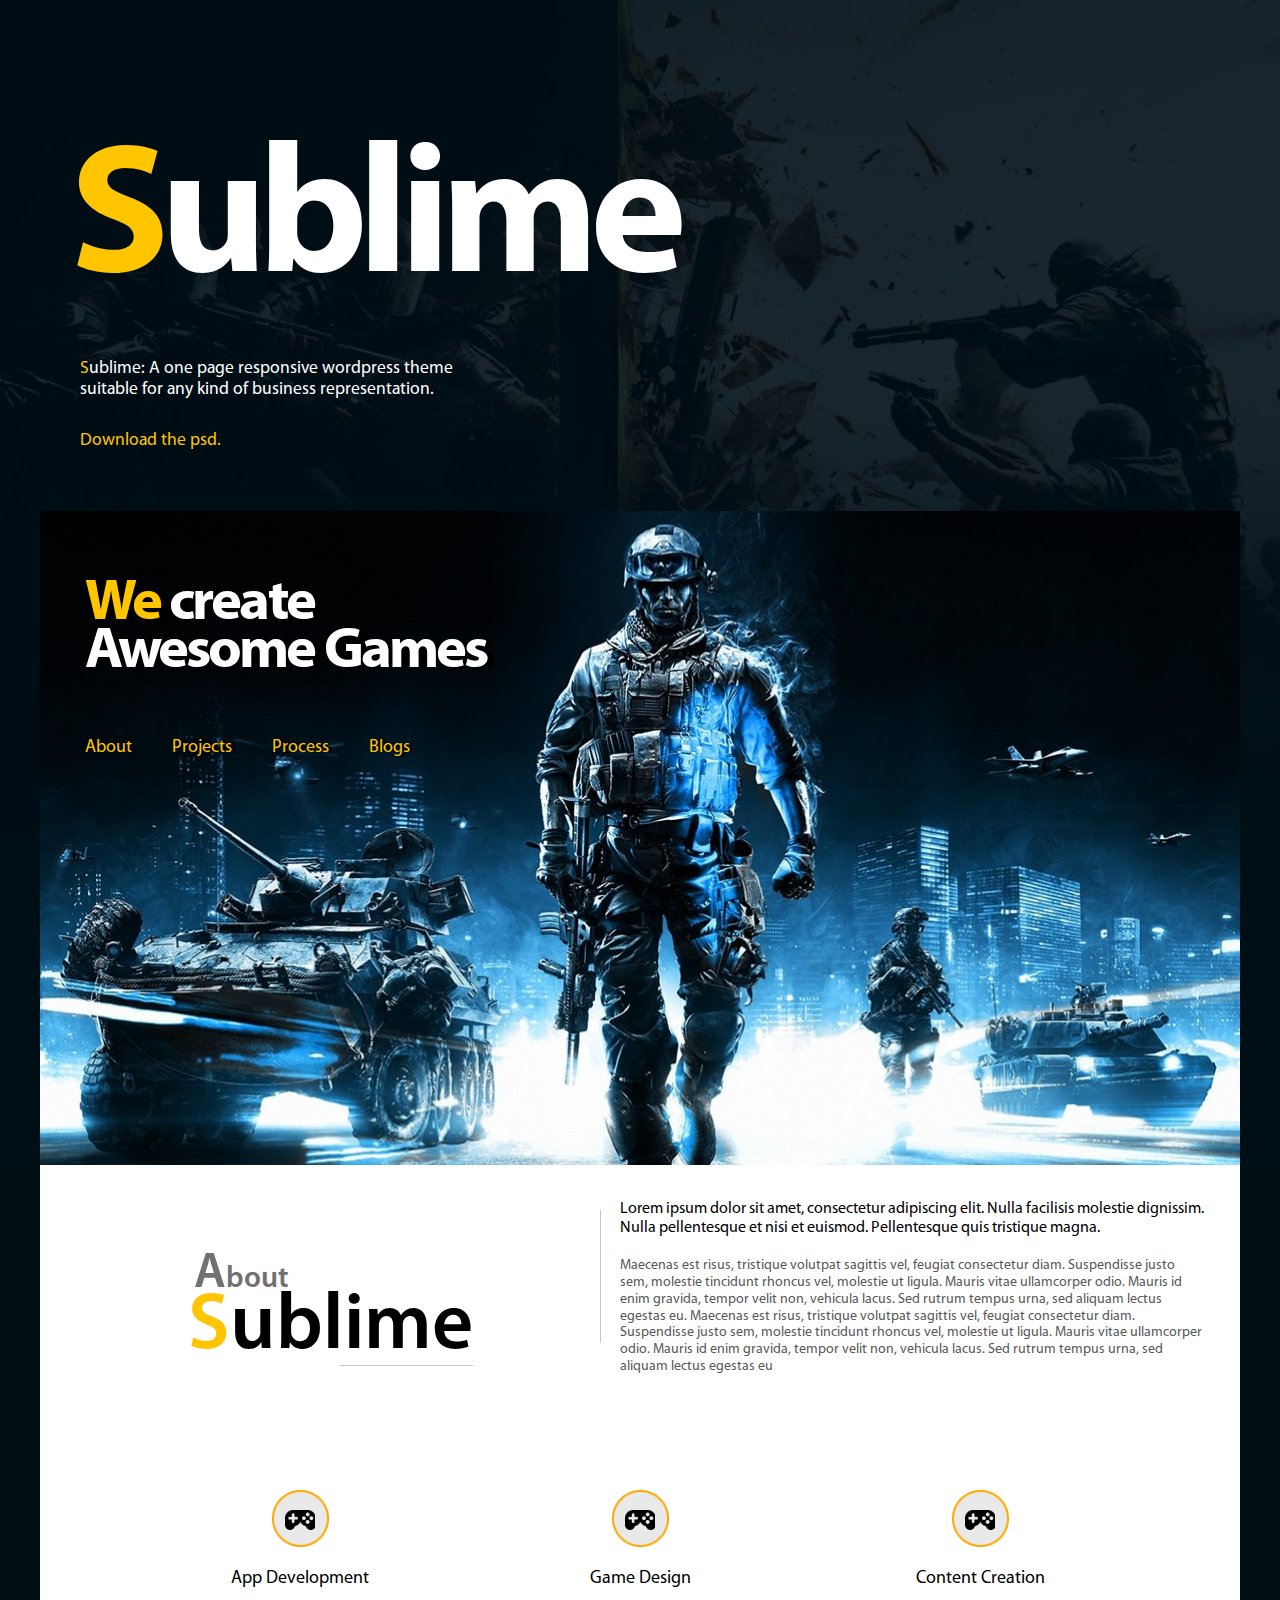
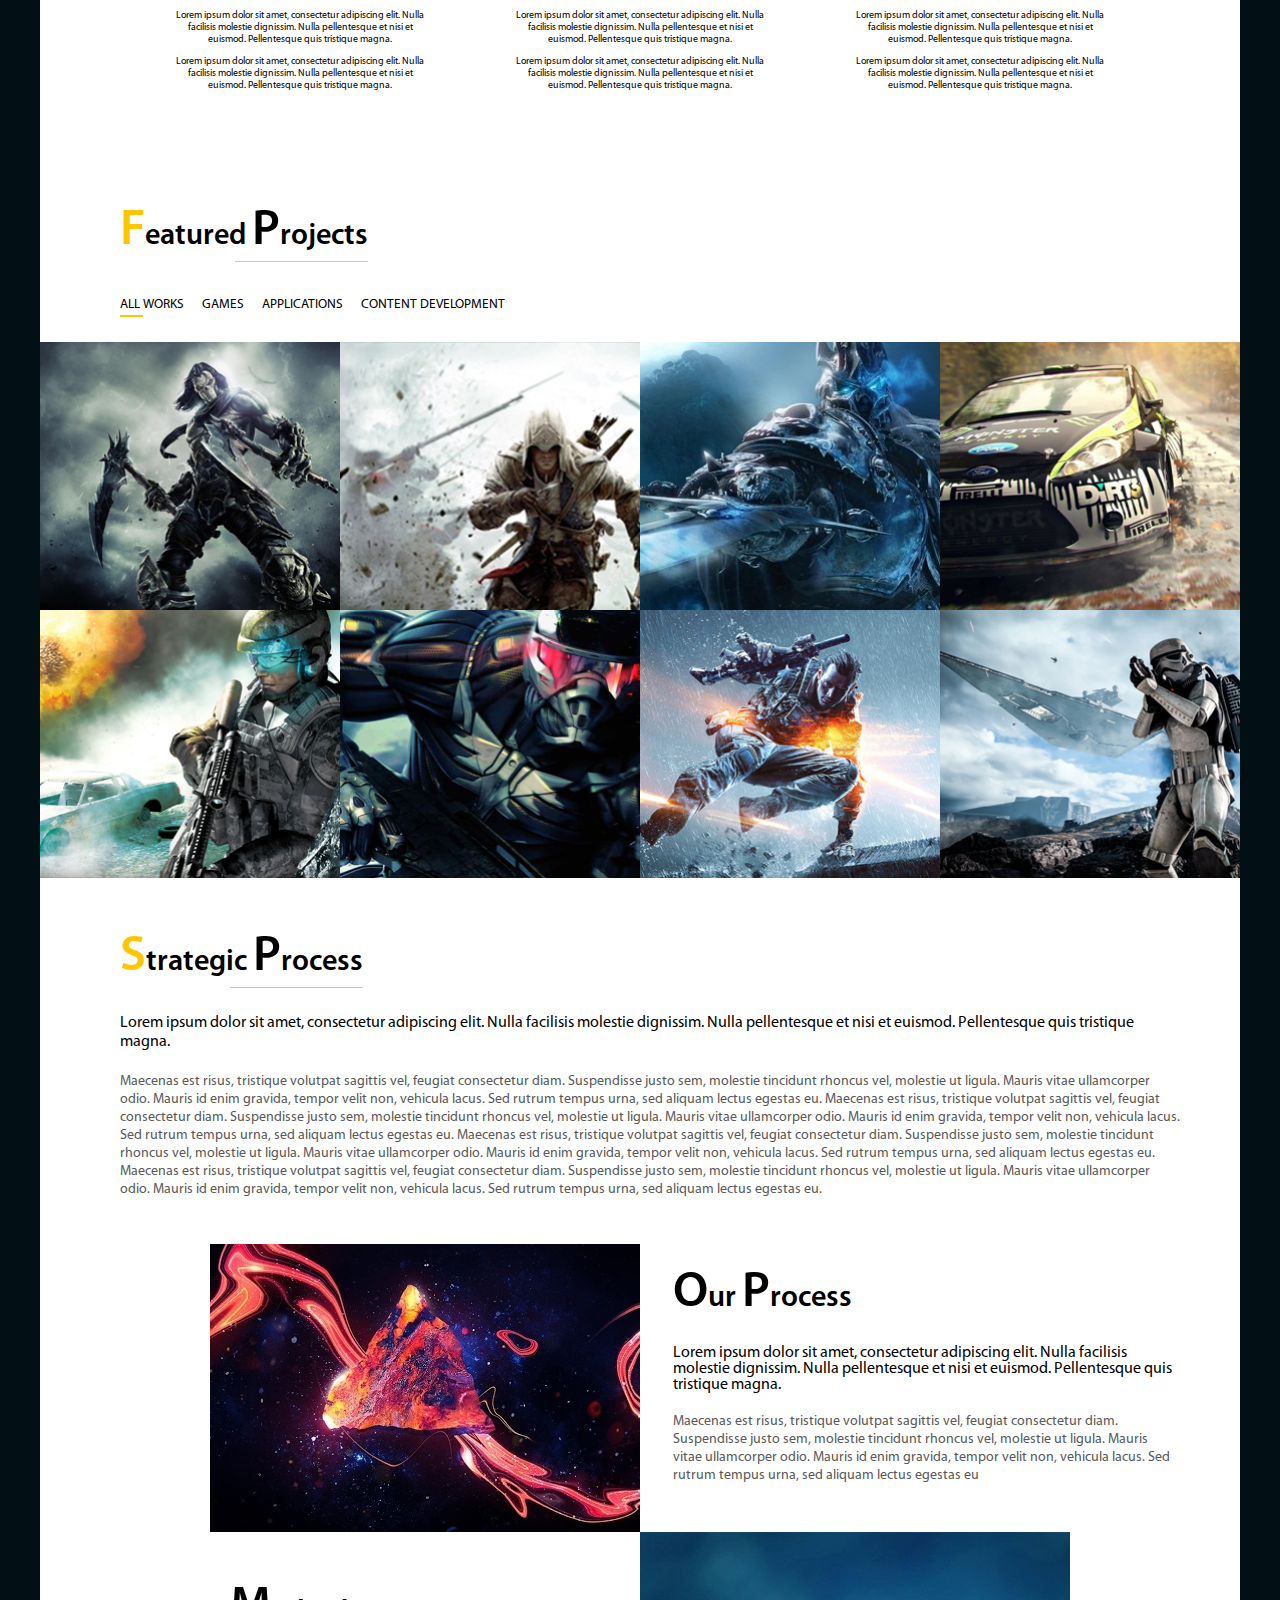
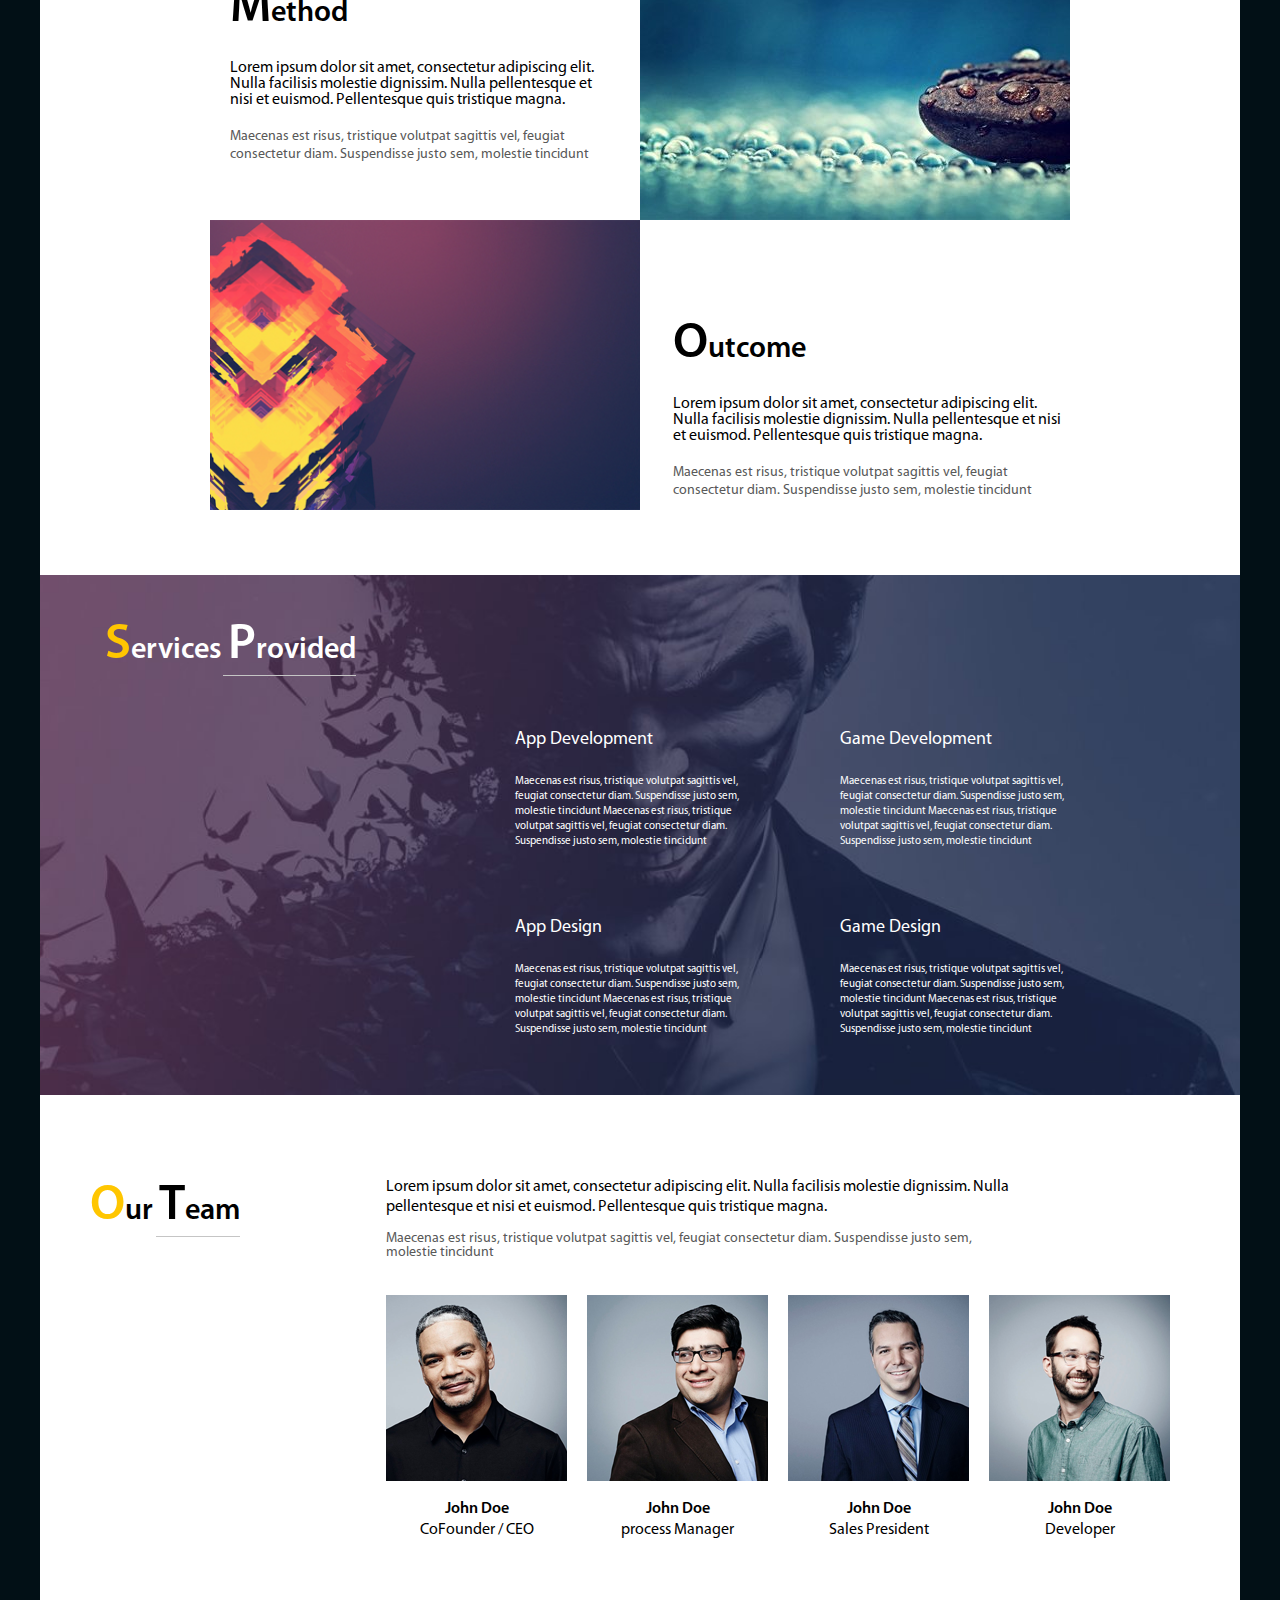
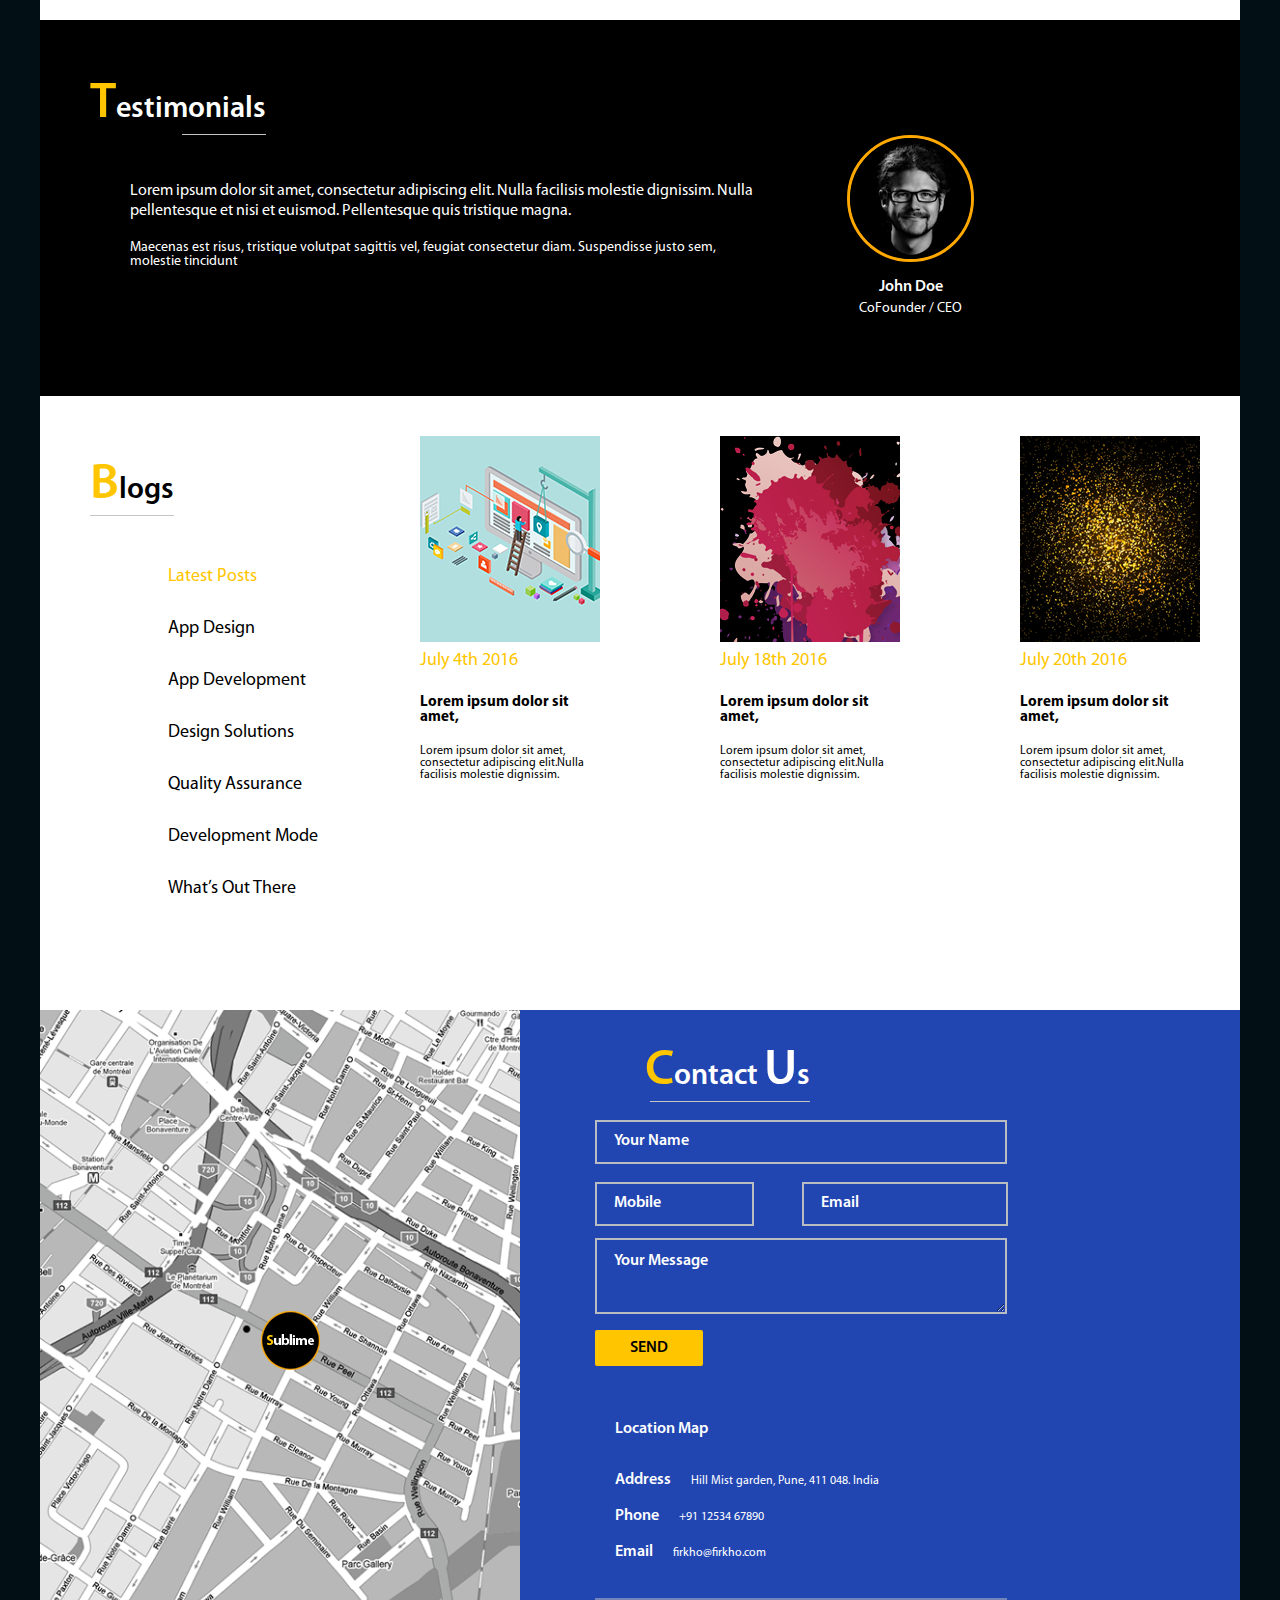
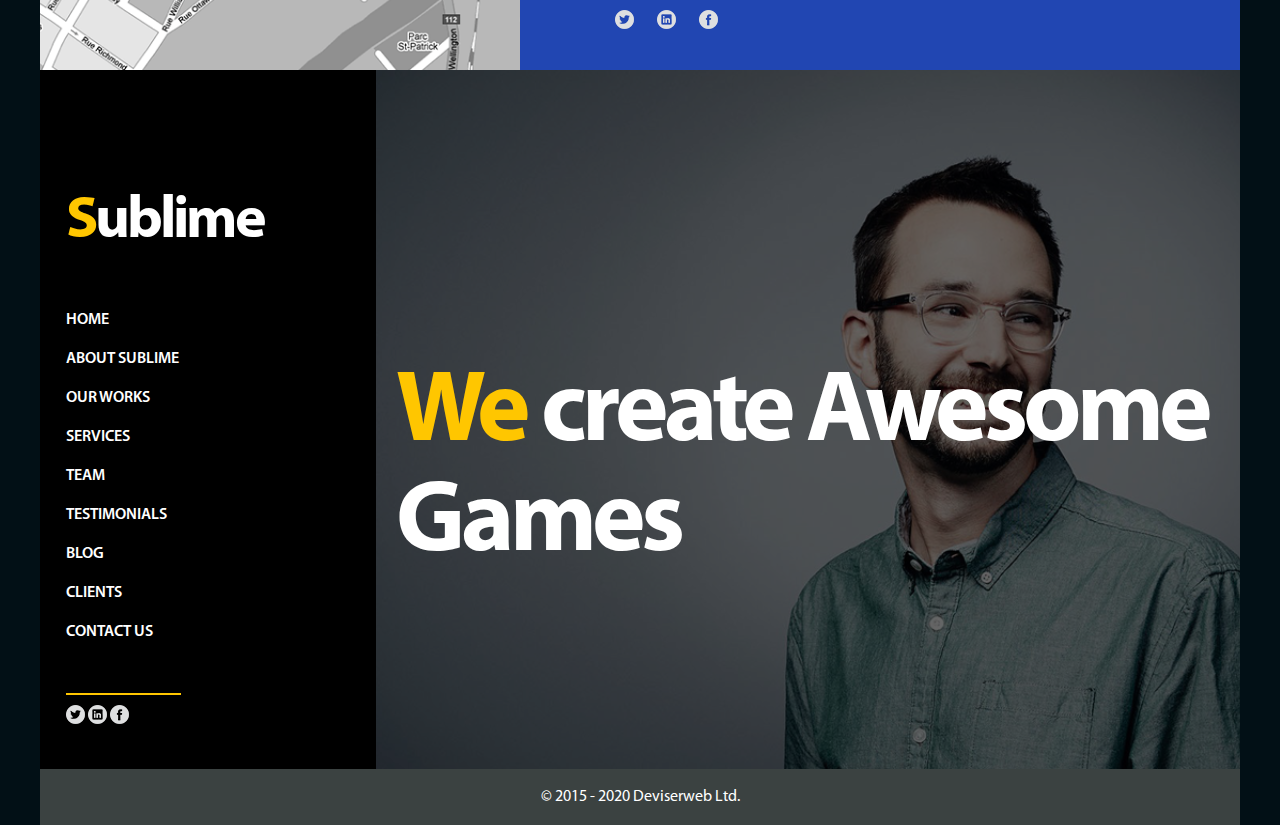
<file: index.html>
<!DOCTYPE html>
<html lang="en">
<head>
	<meta charset="UTF-8">
	<link rel="stylesheet" href="css/styleGame.css">
	<meta name="viewport" content="width=device-width">
	<title>Game</title>
</head>
<body>
	<div class="fixed-block">
		<div class="fixed-block__body">
			<h1><span>S</span>ublime</h1>
			<h3><span>S</span>ublime: A one page responsive wordpress theme suitable for any kind of business representation.</h3>
			<a href="">Download the psd.</a>
		</div>
		<!-- <div class="wrapper"> -->
			<div class="container">
				<div class="awesome">
					<div class="awesome__body">
						<h2><span>We</span> create Awesome Games</h2>
							<nav class="awesome__nav">
								<ul class="awesome__list">
									<li><a href="#about">About</a></li>
									<li><a href="#projects">Projects</a></li>
									<li><a href="#process">Process</a></li>
									<li><a href="#blog">Blogs</a></li>
								</ul>
							</nav>
					</div>				
				</div>
			</div>
		<!-- </div> -->
	</div>
	<main>
		<section class="about" id="about">
			<div class="container">
				<div class="about__body">
					<div class="about__row">
					<div class="about__title">
						<h4><span>A</span>bout</h4>
						<h2><span>S</span>ublime</h2>
					</div>
					<div class="about__desc">
						<p class="desc-first about__desc-first">Lorem ipsum dolor sit amet, consectetur adipiscing elit. Nulla facilisis molestie dignissim. Nulla pellentesque et nisi et euismod. Pellentesque quis tristique magna.</p>
						<p class="desc-second about__desc-second">Maecenas est risus, tristique volutpat sagittis vel, feugiat consectetur diam. Suspendisse justo sem, molestie tincidunt rhoncus vel, molestie ut ligula. Mauris vitae ullamcorper odio. Mauris id enim gravida, tempor velit non, vehicula lacus. Sed rutrum tempus urna, sed aliquam lectus egestas eu. Maecenas est risus, tristique volutpat sagittis vel, feugiat consectetur diam. Suspendisse justo sem, molestie tincidunt rhoncus vel, molestie ut ligula. Mauris vitae ullamcorper odio. Mauris id enim gravida, tempor velit non, vehicula lacus. Sed rutrum tempus urna, sed aliquam lectus egestas eu</p>
					</div>
				</div>
				<div class="about__columns">
					<div class="about__column">
						<img class="column__img" src="img/icons/layers(1).png" alt="">
						<h4>App Development</h4>
						<p class="column__text">Lorem ipsum dolor sit amet, consectetur adipiscing elit. Nulla facilisis molestie dignissim. Nulla pellentesque et nisi et euismod. Pellentesque quis tristique magna.</p>
						<p>Lorem ipsum dolor sit amet, consectetur adipiscing elit. Nulla facilisis molestie dignissim. Nulla pellentesque et nisi et euismod. Pellentesque quis tristique magna.</p>
					</div>
					<div class="about__column">
						<img class="column__img" src="img/icons/layers(1).png" alt="">
						<h4>Game Design</h4>
						<p class="column__text">Lorem ipsum dolor sit amet, consectetur adipiscing elit. Nulla facilisis molestie dignissim. Nulla pellentesque et nisi et euismod. Pellentesque quis tristique magna.</p>
						<p>Lorem ipsum dolor sit amet, consectetur adipiscing elit. Nulla facilisis molestie dignissim. Nulla pellentesque et nisi et euismod. Pellentesque quis tristique magna.</p>
					</div>
					<div class="about__column">
						<img class="column__img" src="img/icons/layers(1).png" alt="">
						<h4>Content Creation</h4>
						<p class="column__text">Lorem ipsum dolor sit amet, consectetur adipiscing elit. Nulla facilisis molestie dignissim. Nulla pellentesque et nisi et euismod. Pellentesque quis tristique magna.</p>
						<p>Lorem ipsum dolor sit amet, consectetur adipiscing elit. Nulla facilisis molestie dignissim. Nulla pellentesque et nisi et euismod. Pellentesque quis tristique magna.</p>
					</div>
				</div>
				</div>
			</div>
		</section>
		<section class="projects" id="projects">
			<div class="container"> 
				<div class="projects__title title">
					<h2><span>F</span>eatured <span>P</span>rojects</h2>
				</div>
				<div class="tabs">
				   <div class="tabs__nav">
				   	<button class="tabs__nav-btn" type="button" data-tab="#tab_1">ALL WORKS</button>
				   	<button class="tabs__nav-btn" type="button" data-tab="#tab_2">GAMES</button>
				   	<button class="tabs__nav-btn" type="button" data-tab="#tab_3">APPLICATIONS</button>
				   	<button class="tabs__nav-btn" type="button" data-tab="#tab_4">CONTENT DEVELOPMENT</button>
				   </div>
			   <div class="tabs__content">
			      <div class="tabs__item" id="tab_1">
			      	<div class="tabs__block">
			      		<div class="tabs__item-wrap"><img src="img/gallery1.png" alt=""></div>
			      		<div class="tabs__item-wrap"><img src="img/gallery2.png" alt=""></div>
			      		<div class="tabs__item-wrap"><img src="img/gallery3.jpg" alt=""></div>
			      		<div class="tabs__item-wrap"><img src="img/gallery4.png" alt=""></div>
			      	</div>
			      	<div class="tabs__block">
			      		<div class="tabs__item-wrap"><img src="img/gallery5.png" alt=""></div>
			      		<div class="tabs__item-wrap"><img src="img/gallery6.png" alt=""></div>
			      		<div class="tabs__item-wrap"><img src="img/gallery7.png" alt=""></div>
			      		<div class="tabs__item-wrap"><img src="img/gallery8.png" alt=""></div>
			      	</div>
			      </div>
			      <div class="tabs__item" id="tab_2">
			      	<div class="tabs__block">
			      		<div class="tabs__item-wrap"><img src="img/gallery8.png" alt=""></div>
			      		<div class="tabs__item-wrap"><img src="img/gallery3.jpg" alt=""></div>
			      		<div class="tabs__item-wrap"><img src="img/gallery6.png" alt=""></div>
			      		<div class="tabs__item-wrap"><img src="img/gallery1.png" alt=""></div>
			      	</div>
			      	<div class="tabs__block">
			      		<div class="tabs__item-wrap"><img src="img/gallery3.jpg" alt=""></div>
			      		<div class="tabs__item-wrap"><img src="img/gallery5.png" alt=""></div>
			      		<div class="tabs__item-wrap"><img src="img/gallery2.png" alt=""></div>
			      		<div class="tabs__item-wrap"><img src="img/gallery7.png" alt=""></div>
			      	</div>
			      </div>
			      <div class="tabs__item" id="tab_3">
			      	<div class="tabs__block">
			      		<div class="tabs__item-wrap"><img src="img/gallery3.jpg" alt=""></div>
			      		<div class="tabs__item-wrap"><img src="img/gallery1.png" alt=""></div>
			      		<div class="tabs__item-wrap"><img src="img/gallery5.png" alt=""></div>
			      		<div class="tabs__item-wrap"><img src="img/gallery7.png" alt=""></div>
			      	</div>
			      	<div class="tabs__block">
			      		<div class="tabs__item-wrap"><img src="img/gallery6.png" alt=""></div>
			      		<div class="tabs__item-wrap"><img src="img/gallery8.png" alt=""></div>
			      		<div class="tabs__item-wrap"><img src="img/gallery4.png" alt=""></div>
			      		<div class="tabs__item-wrap"><img src="img/gallery2.png" alt=""></div>
			      	</div>
			      </div>
			      <div class="tabs__item" id="tab_4">
			      	<div class="tabs__block">
			      		<div class="tabs__item-wrap"><img src="img/gallery4.png" alt=""></div>
			      		<div class="tabs__item-wrap"><img src="img/gallery6.png" alt=""></div>
			      		<div class="tabs__item-wrap"><img src="img/gallery8.png" alt=""></div>
			      		<div class="tabs__item-wrap"><img src="img/gallery2.png" alt=""></div>
			      	</div>
			      	<div class="tabs__block">
			      		<div class="tabs__item-wrap"><img src="img/gallery1.png" alt=""></div>
			      		<div class="tabs__item-wrap"><img src="img/gallery3.jpg" alt=""></div>
			      		<div class="tabs__item-wrap"><img src="img/gallery5.png" alt=""></div>
			      		<div class="tabs__item-wrap"><img src="img/gallery7.png" alt=""></div>
			      	</div>
			      </div>
			   </div>
			  </div>
			</div> 
		</section>
		<section class="strategic" id="process">
			<div class="container">
				<div class="strategic__title title">
					<h2><span>S</span>trategic <span>P</span>rocess</h2>
					<p class="strategic__first-desc">Lorem ipsum dolor sit amet, consectetur adipiscing elit. Nulla facilisis molestie dignissim. Nulla pellentesque et nisi et euismod. Pellentesque quis tristique magna.</p>
					<p class="strategic__second-desc">Maecenas est risus, tristique volutpat sagittis vel, feugiat consectetur diam. Suspendisse justo sem, molestie tincidunt rhoncus vel, molestie ut ligula. Mauris vitae ullamcorper odio. Mauris id enim gravida, tempor velit non, vehicula lacus. Sed rutrum tempus urna, sed aliquam lectus egestas eu. Maecenas est risus, tristique volutpat sagittis vel, feugiat consectetur diam. Suspendisse justo sem, molestie tincidunt rhoncus vel, molestie ut ligula. Mauris vitae ullamcorper odio. Mauris id enim gravida, tempor velit non, vehicula lacus. Sed rutrum tempus urna, sed aliquam lectus egestas eu. Maecenas est risus, tristique volutpat sagittis vel, feugiat consectetur diam. Suspendisse justo sem, molestie tincidunt rhoncus vel, molestie ut ligula. Mauris vitae ullamcorper odio. Mauris id enim gravida, tempor velit non, vehicula lacus. Sed rutrum tempus urna, sed aliquam lectus egestas eu. Maecenas est risus, tristique volutpat sagittis vel, feugiat consectetur diam. Suspendisse justo sem, molestie tincidunt rhoncus vel, molestie ut ligula. Mauris vitae ullamcorper odio. Mauris id enim gravida, tempor velit non, vehicula lacus. Sed rutrum tempus urna, sed aliquam lectus egestas eu.</p>
				</div>
				
					<div class="strategic__block first-block"> 
						<div class="strategic__container">
							<div class="strategic__body">
								<div class="strategic__image">
									<img src="img/strategic1.jpg" alt="">
								</div>
							</div>
						</div>				
					<div class=" strategic__content">
						<h3><span>O</span>ur <span>P</span>rocess</h3>
						<p class="strategic__first-desc">Lorem ipsum dolor sit amet, consectetur adipiscing elit. Nulla facilisis molestie dignissim. Nulla pellentesque et nisi et euismod. Pellentesque quis tristique magna.</p>
						<p class="strategic__second-desc">Maecenas est risus, tristique volutpat sagittis vel, feugiat consectetur diam. Suspendisse justo sem, molestie tincidunt rhoncus vel, molestie ut ligula. Mauris vitae ullamcorper odio. Mauris id enim gravida, tempor velit non, vehicula lacus. Sed rutrum tempus urna, sed aliquam lectus egestas eu</p>
					</div>
				</div> 

				<div class="strategic__blocks">
					<div class="strategic__block block-left">
						<h3><span>M</span>ethod</h3>
						<p class="strategic__first-desc">Lorem ipsum dolor sit amet, consectetur adipiscing elit. Nulla facilisis molestie dignissim. Nulla pellentesque et nisi et euismod. Pellentesque quis tristique magna.</p>
						<p class="strategic__second-desc">Maecenas est risus, tristique volutpat sagittis vel, feugiat consectetur diam. Suspendisse justo sem, molestie tincidunt</p>
					</div>
					<div class="strategic__block">
						<img src="img/strategic2.jpg" alt="">
					</div>
				</div>

				<div class="strategic__blocks">
					<div class="strategic__block">
						<img src="img/strategic3.png" alt="">
					</div>
					<div class="strategic__block block-right">
						<h3><span>O</span>utcome</h3>
						<p class="strategic__first-desc">Lorem ipsum dolor sit amet, consectetur adipiscing elit. Nulla facilisis molestie dignissim. Nulla pellentesque et nisi et euismod. Pellentesque quis tristique magna.</p>
						<p class="strategic__second-desc">Maecenas est risus, tristique volutpat sagittis vel, feugiat consectetur diam. Suspendisse justo sem, molestie tincidunt</p>
					</div>
				</div>
			</div>
		</section>
		<section class="services">
			<div class="container">
				<div class="services__body">
					<div class="services__title title title-now">
						<h2><span>S</span>ervices <span>P</span>rovided</h2>
					</div>
					<div class="services__blocks first-blocks">
								<div class="services__block">
								<h3>App Development</h3>
								<p>Maecenas est risus, tristique volutpat sagittis vel, feugiat consectetur diam. Suspendisse justo sem, molestie tincidunt Maecenas est risus, tristique volutpat sagittis vel, feugiat consectetur diam. Suspendisse justo sem, molestie tincidunt</p>
							</div>
							<div class="services__block">
								<h3>Game Development</h3>
								<p>Maecenas est risus, tristique volutpat sagittis vel, feugiat consectetur diam. Suspendisse justo sem, molestie tincidunt Maecenas est risus, tristique volutpat sagittis vel, feugiat consectetur diam. Suspendisse justo sem, molestie tincidunt</p>
							</div>
							</div>
							<div class="services__blocks">
							<div class="services__block">
								<h3>App Design</h3>
								<p>Maecenas est risus, tristique volutpat sagittis vel, feugiat consectetur diam. Suspendisse justo sem, molestie tincidunt Maecenas est risus, tristique volutpat sagittis vel, feugiat consectetur diam. Suspendisse justo sem, molestie tincidunt</p>
							</div>
							<div class="services__block">
								<h3>Game Design</h3>
								<p>Maecenas est risus, tristique volutpat sagittis vel, feugiat consectetur diam. Suspendisse justo sem, molestie tincidunt Maecenas est risus, tristique volutpat sagittis vel, feugiat consectetur diam. Suspendisse justo sem, molestie tincidunt</p>
							</div>	
					</div>
				</div>
			</div>
		</section>
		<section class="team">
			<div class="container">
				<div class="team__row">
					<div class="team__title title title-now">
						<h2><span>O</span>ur <span>T</span>eam</h2>
					</div>
					<div class="team__desc">
						<div class="desc__title">
							<h3>Lorem ipsum dolor sit amet, consectetur adipiscing elit. Nulla facilisis molestie dignissim. Nulla pellentesque et nisi et euismod. Pellentesque quis tristique magna.</h3>
							<p>Maecenas est risus, tristique volutpat sagittis vel, feugiat consectetur diam. Suspendisse justo sem, molestie tincidunt</p>
						</div>
						<div class="team__cards">
							<div class="team__card">
								<img src="img/card1.png" alt="">
								<h5>John Doe</h5>
								<p>CoFounder / CEO</p>
							</div>
							<div class="team__card">
								<img src="img/card2.png" alt="">
								<h5>John Doe</h5>
								<p>process Manager</p>
							</div>
							<div class="team__card">
								<img src="img/card3.png" alt="">
								<h5>John Doe</h5>
								<p>Sales President</p>
							</div>
							<div class="team__card">
								<img src="img/card4.png" alt="">
								<h5>John Doe</h5>
								<p>Developer</p>
							</div>
						</div>
					</div>
				</div>
			</div>
		</section>
		<div class="container">
			<section class="testimonials">		
				<div class="testimonials__title title title-now">
					<h2><span>T</span>estimonials</h2>
				</div>
				<div class="testimonials__row">
					<div class="testimonials__desc">
						<h5>Lorem ipsum dolor sit amet, consectetur adipiscing elit. Nulla facilisis molestie dignissim. Nulla pellentesque et nisi et euismod. Pellentesque quis tristique magna.</h5>
						<p>Maecenas est risus, tristique volutpat sagittis vel, feugiat consectetur diam. Suspendisse justo sem, molestie tincidunt</p>
					</div>
					<div class="testimonials__img">
						<img src="img/man1.png" alt="">
						<h5>John Doe</h5>
						<p>CoFounder / CEO</p>
					</div>
				</div>	
			</section>
			<section class="blogs" id="blog">
				<div class="container">
					<div class="blogs__title title title-now">
						<h2><span>B</span>logs</h2>
					</div>
						<div class="blogs__tabs">
							<div class="blogs__tabs-nav tabs-nav">					<div class="tabs-nav__btn-item">
									<button class="tabs-nav__btn" type="button" data-tab="#tabs_1">Latest Posts</button>
									<button class="tabs-nav__btn" type="button" data-tab="#tabs_2">App Design</button>
									<button class="tabs-nav__btn" type="button" data-tab="#tabs_3">App Development</button>
									<button class="tabs-nav__btn" type="button" data-tab="#tabs_4">Design Solutions</button>
								</div>
								<div class="tabs-nav__btn-item">				
									<button class="tabs-nav__btn" type="button" data-tab="#tabs_5">Quality Assurance</button>
									<button class="tabs-nav__btn" type="button" data-tab="#tabs_6">Development Mode</button>
									<button class="tabs-nav__btn" type="button" data-tab="#tabs_7">What’s Out There</button>
								</div>
							</div>
								<div class=" tabs-nav__body">
									<div class="tabs-nav__item" id="tabs_1">
									<div class="blogs__card">
										<img src="img/blog1.png" alt="">
										<p class="blogs__desc-first">July 4th 2016</p>
										<h5>Lorem ipsum dolor sit amet,</h5>
										<p class="blogs__desc-second">Lorem ipsum dolor sit amet, consectetur adipiscing elit.Nulla facilisis molestie dignissim.</p>
									</div>
									<div class="blogs__card">
										<img src="img/blog2.png" alt="">
										<p class="blogs__desc-first">July 18th 2016</p>
										<h5>Lorem ipsum dolor sit amet,</h5>
										<p class="blogs__desc-second">Lorem ipsum dolor sit amet, consectetur adipiscing elit.Nulla facilisis molestie dignissim.</p>
									</div>
									<div class="blogs__card">
										<img src="img/blog3.png" alt="">
										<p class="blogs__desc-first">July 20th 2016</p>
										<h5>Lorem ipsum dolor sit amet,</h5>
										<p class="blogs__desc-second">Lorem ipsum dolor sit amet, consectetur adipiscing elit.Nulla facilisis molestie dignissim.</p>
									</div>
								</div>
								<div class="tabs-nav__item" id="tabs_2">
									<div class="blogs__card">
										<img src="img/blog2.png" alt="">
										<p class="blogs__desc-first">July 4th 2016</p>
										<h5>Lorem ipsum dolor sit amet,</h5>
										<p class="blogs__desc-second">Lorem ipsum dolor sit amet, consectetur adipiscing elit.Nulla facilisis molestie dignissim.</p>
									</div>
									<div class="blogs__card">
										<img src="img/blog1.png" alt="">
										<p class="blogs__desc-first">July 18th 2016</p>
										<h5>Lorem ipsum dolor sit amet,</h5>
										<p class="blogs__desc-second">Lorem ipsum dolor sit amet, consectetur adipiscing elit.Nulla facilisis molestie dignissim.</p>
									</div>
									<div class="blogs__card">
										<img src="img/blog3.png" alt="">
										<p class="blogs__desc-first">July 20th 2016</p>
										<h5>Lorem ipsum dolor sit amet,</h5>
										<p class="blogs__desc-second">Lorem ipsum dolor sit amet, consectetur adipiscing elit.Nulla facilisis molestie dignissim.</p>
									</div>
									<div class="blogs__card">
										<img src="img/blog2.png" alt="">
										<p class="blogs__desc-first">July 4th 2016</p>
										<h5>Lorem ipsum dolor sit amet,</h5>
										<p class="blogs__desc-second">Lorem ipsum dolor sit amet, consectetur adipiscing elit.Nulla facilisis molestie dignissim.</p>
									</div>
								</div>
								<div class="tabs-nav__item" id="tabs_3">
									<div class="blogs__card">
										<img src="img/blog3.png" alt="">
										<p class="blogs__desc-first">July 4th 2016</p>
										<h5>Lorem ipsum dolor sit amet,</h5>
										<p class="blogs__desc-second">Lorem ipsum dolor sit amet, consectetur adipiscing elit.Nulla facilisis molestie dignissim.</p>
									</div>
									<div class="blogs__card">
										<img src="img/blog1.png" alt="">
										<p class="blogs__desc-first">July 18th 2016</p>
										<h5>Lorem ipsum dolor sit amet,</h5>
										<p class="blogs__desc-second">Lorem ipsum dolor sit amet, consectetur adipiscing elit.Nulla facilisis molestie dignissim.</p>
									</div>
									<div class="blogs__card">
										<img src="img/blog2.png" alt="">
										<p class="blogs__desc-first">July 20th 2016</p>
										<h5>Lorem ipsum dolor sit amet,</h5>
										<p class="blogs__desc-second">Lorem ipsum dolor sit amet, consectetur adipiscing elit.Nulla facilisis molestie dignissim.</p>
									</div>
									<div class="blogs__card">
										<img src="img/blog1.png" alt="">
										<p class="blogs__desc-first">July 18th 2016</p>
										<h5>Lorem ipsum dolor sit amet,</h5>
										<p class="blogs__desc-second">Lorem ipsum dolor sit amet, consectetur adipiscing elit.Nulla facilisis molestie dignissim.</p>
									</div>
									<div class="blogs__card">
										<img src="img/blog2.png" alt="">
										<p class="blogs__desc-first">July 20th 2016</p>
										<h5>Lorem ipsum dolor sit amet,</h5>
										<p class="blogs__desc-second">Lorem ipsum dolor sit amet, consectetur adipiscing elit.Nulla facilisis molestie dignissim.</p>
									</div>
								</div>
										<div class="tabs-nav__item" id="tabs_4">
									<div class="blogs__card">
										<img src="img/blog2.png" alt="">
										<p class="blogs__desc-first">July 4th 2016</p>
										<h5>Lorem ipsum dolor sit amet,</h5>
										<p class="blogs__desc-second">Lorem ipsum dolor sit amet, consectetur adipiscing elit.Nulla facilisis molestie dignissim.</p>
									</div>
									<div class="blogs__card">
										<img src="img/blog3.png" alt="">
										<p class="blogs__desc-first">July 18th 2016</p>
										<h5>Lorem ipsum dolor sit amet,</h5>
										<p class="blogs__desc-second">Lorem ipsum dolor sit amet, consectetur adipiscing elit.Nulla facilisis molestie dignissim.</p>
									</div>
									<div class="blogs__card">
										<img src="img/blog1.png" alt="">
										<p class="blogs__desc-first">July 20th 2016</p>
										<h5>Lorem ipsum dolor sit amet,</h5>
										<p class="blogs__desc-second">Lorem ipsum dolor sit amet, consectetur adipiscing elit.Nulla facilisis molestie dignissim.</p>
									</div>
								</div>
										<div class="tabs-nav__item" id="tabs_5">
									<div class="blogs__card">
										<img src="img/blog1.png" alt="">
										<p class="blogs__desc-first">July 4th 2016</p>
										<h5>Lorem ipsum dolor sit amet,</h5>
										<p class="blogs__desc-second">Lorem ipsum dolor sit amet, consectetur adipiscing elit.Nulla facilisis molestie dignissim.</p>
									</div>
									<div class="blogs__card">
										<img src="img/blog3.png" alt="">
										<p class="blogs__desc-first">July 18th 2016</p>
										<h5>Lorem ipsum dolor sit amet,</h5>
										<p class="blogs__desc-second">Lorem ipsum dolor sit amet, consectetur adipiscing elit.Nulla facilisis molestie dignissim.</p>
									</div>
									<div class="blogs__card">
										<img src="img/blog2.png" alt="">
										<p class="blogs__desc-first">July 20th 2016</p>
										<h5>Lorem ipsum dolor sit amet,</h5>
										<p class="blogs__desc-second">Lorem ipsum dolor sit amet, consectetur adipiscing elit.Nulla facilisis molestie dignissim.</p>
									</div>
								</div>
										<div class="tabs-nav__item" id="tabs_6">
									<div class="blogs__card">
										<img src="img/blog2.png" alt="">
										<p class="blogs__desc-first">July 4th 2016</p>
										<h5>Lorem ipsum dolor sit amet,</h5>
										<p class="blogs__desc-second">Lorem ipsum dolor sit amet, consectetur adipiscing elit.Nulla facilisis molestie dignissim.</p>
									</div>
									<div class="blogs__card">
										<img src="img/blog3.png" alt="">
										<p class="blogs__desc-first">July 18th 2016</p>
										<h5>Lorem ipsum dolor sit amet,</h5>
										<p class="blogs__desc-second">Lorem ipsum dolor sit amet, consectetur adipiscing elit.Nulla facilisis molestie dignissim.</p>
									</div>
									<div class="blogs__card">
										<img src="img/blog1.png" alt="">
										<p class="blogs__desc-first">July 20th 2016</p>
										<h5>Lorem ipsum dolor sit amet,</h5>
										<p class="blogs__desc-second">Lorem ipsum dolor sit amet, consectetur adipiscing elit.Nulla facilisis molestie dignissim.</p>
									</div>
								</div>
										<div class="tabs-nav__item" id="tabs_7">
									<div class="blogs__card">
										<img src="img/blog3.png" alt="">
										<p class="blogs__desc-first">July 4th 2016</p>
										<h5>Lorem ipsum dolor sit amet,</h5>
										<p class="blogs__desc-second">Lorem ipsum dolor sit amet, consectetur adipiscing elit.Nulla facilisis molestie dignissim.</p>
									</div>
									<div class="blogs__card">
										<img src="img/blog2.png" alt="">
										<p class="blogs__desc-first">July 18th 2016</p>
										<h5>Lorem ipsum dolor sit amet,</h5>
										<p class="blogs__desc-second">Lorem ipsum dolor sit amet, consectetur adipiscing elit.Nulla facilisis molestie dignissim.</p>
									</div>
									<div class="blogs__card">
										<img src="img/blog1.png" alt="">
										<p class="blogs__desc-first">July 20th 2016</p>
										<h5>Lorem ipsum dolor sit amet,</h5>
										<p class="blogs__desc-second">Lorem ipsum dolor sit amet, consectetur adipiscing elit.Nulla facilisis molestie dignissim.</p>
									</div>
									<div class="blogs__card">
										<img src="img/blog1.png" alt="">
										<p class="blogs__desc-first">July 20th 2016</p>
										<h5>Lorem ipsum dolor sit amet,</h5>
										<p class="blogs__desc-second">Lorem ipsum dolor sit amet, consectetur adipiscing elit.Nulla facilisis molestie dignissim.</p>
									</div>
									<div class="blogs__card">
										<img src="img/blog1.png" alt="">
										<p class="blogs__desc-first">July 20th 2016</p>
										<h5>Lorem ipsum dolor sit amet,</h5>
										<p class="blogs__desc-second">Lorem ipsum dolor sit amet, consectetur adipiscing elit.Nulla facilisis molestie dignissim.</p>
									</div>
								</div>
								</div>
						</div>
				</div>
			</section>
			<section class="contact">
				<div class="container">
					<div class="contact__row">
						<div class="contact__card">
							<img src="img/map.png" alt="">
								<div class="contact__icon">
									<img src="img/icons/sub.png" alt="">
								</div>
						</div>
						<div class="contact__block">
							<div class="contact__title title title-now">
								<h2><span>C</span>ontact <span>U</span>s</h2>
							</div>
							<form class="contact__form" action="">
								<input class="form__name" type="text" placeholder="Your Name">
								<input class="form__numer" type="text" placeholder="Mobile">
								<input class="form__email" type="email" placeholder="Email">
								<textarea class="form__message" placeholder="Your Message" ></textarea>
							</form>
							<div class="contact__link">
								<a href="">SEND</a>
							</div>
							<div class="contact__text">
								<h6>Location Map</h6>
							<p>Address<span>Hill Mist garden, Pune, 411 048. India</span></p>
							<p>Phone<span>+91 12534 67890</span></p>
							<p>Email<span>firkho@firkho.com</span></p>
							</div>
							<div class="contact__social">
								<a href=""><img src="img/icons/social1.png" alt=""></a>
								<a href=""><img src="img/icons/social2.png" alt=""></a>
								<a href=""><img src="img/icons/social3.png" alt=""></a>
							</div>
						</div>						
					</div>
				</div>
			</section>
			<section class="sub">
				<div class="container">				
					<div class="sub__row">
						<div class="sub__menu">
							<div class="sub__title">
						<h2><span>S</span>ublime</h2>
					</div>
							<nav class="sub__nav">
								<ul class="sub__list">
									<li><a href="">HOME</a></li>
									<li><a href="">ABOUT SUBLIME</a></li>
									<li><a href="">OUR WORKS</a></li>
									<li><a href="">SERVICES</a></li>
									<li><a href="">TEAM</a></li>
									<li><a href="">TESTIMONIALS</a></li>
									<li><a href="">BLOG</a></li>
									<li><a href="">CLIENTS</a></li>
									<li><a href="">CONTACT US</a></li>
								</ul>
							</nav>
							<div class="contact__social sub__social">
								<a href=""><img src="img/icons/social1.png" alt=""></a>
								<a href=""><img src="img/icons/social2.png" alt=""></a>
								<a href=""><img src="img/icons/social3.png" alt=""></a>
							</div>
						</div>
							<div class="sub__subtitle">
							<div class="sub__body">
								<h2><span>We</span> create Awesome Games</h2>
							</div>
						</div>
					</div>
				</div>
			</section>
			<footer class="footer">
				<p>© 2015 - 2020 Deviserweb Ltd.</p>
			</footer>
		</div>
	</main>
	<script src="js/script.js"></script>
</body>
</html>
</file>
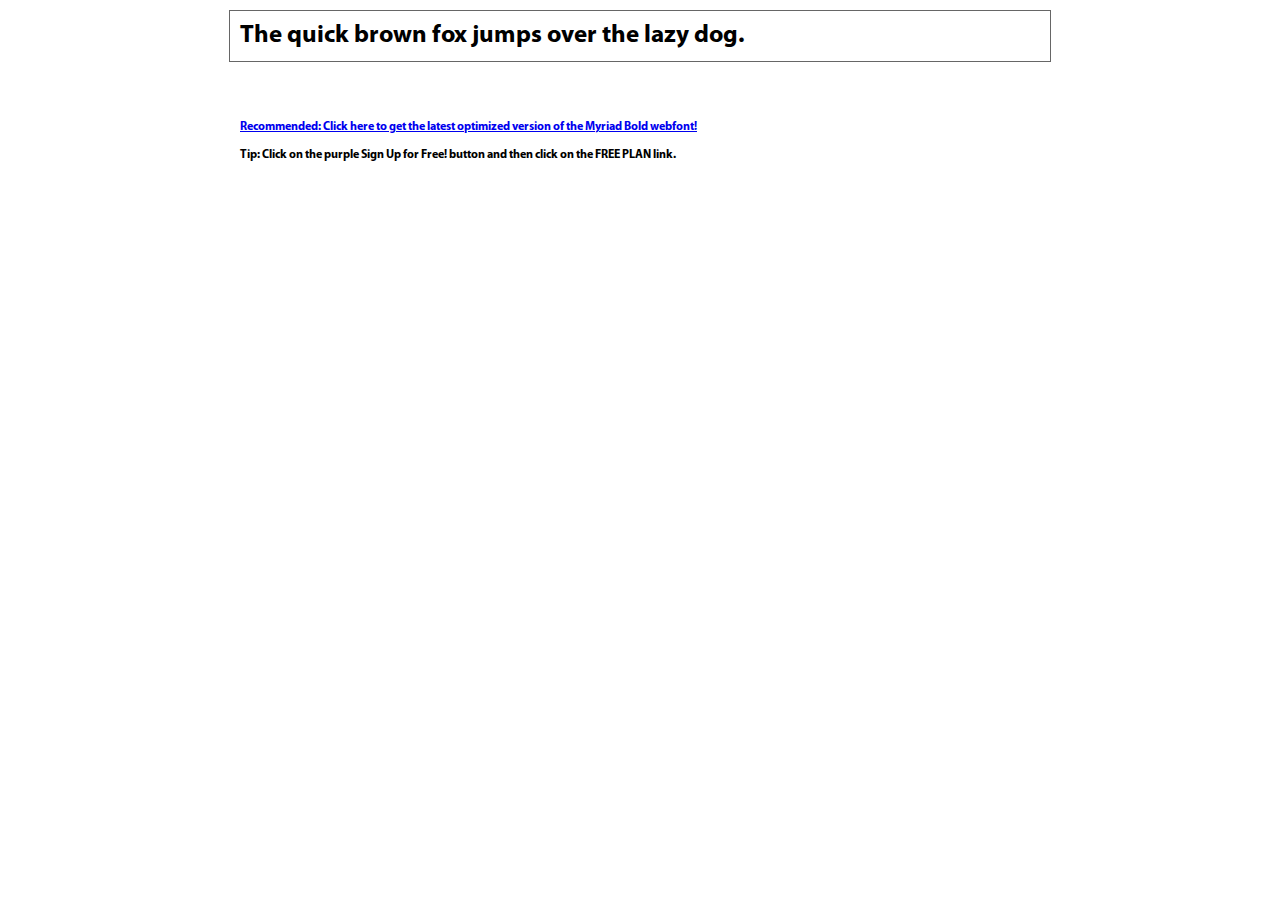
<file: fonts/Myriad-Pro-Bold_31631/demo.html>
<!DOCTYPE html PUBLIC "-//W3C//DTD XHTML 1.0 Transitional//EN" "http://www.w3.org/TR/xhtml1/DTD/xhtml1-transitional.dtd">
<html xmlns="http://www.w3.org/1999/xhtml">
<head>
	<meta http-equiv="Content-Type" content="text/html; charset=utf-8" />
	<title>@font-face Demo</title>
	<link rel="stylesheet" href="fonts.css" type="text/css" charset="utf-8" />
	<style type="text/css">
	body {
		background-color:white;
		font-family:Verdana,Tahoma,Arial,Sans-Serif;
		color:black;
		font-size:12px;
	}

	.demo
	{
		font-family:'Conv_Myriad-Pro-Bold_31631',Sans-Serif;
		width:800px;
		margin:10px auto;
		text-align:left;
		border:1px solid #666;
		padding:10px;
	}

	.hint
	{
		font-family:'Conv_Myriad-Pro-Bold_31631',Sans-Serif;
		width:800px;
		margin:10px auto;
		text-align:left;
		border:1px;
		padding:10px;
	}
	</style>
</head>
<body>
	<div class="demo" style="font-size:25px">
		The quick brown fox jumps over the lazy dog.
	</div>


	<br>
	<br>
	<div class="hint">
		<a href="http://www.fonts.com/font/adobe/myriad/bold/web-font?SiteId=64">Recommended: Click here to get the latest optimized version of the Myriad Bold webfont!</a><br /><br />
		Tip: Click on the purple <strong>Sign Up for Free!</strong> button and then click on the <strong>FREE PLAN</strong> link.
	</div>
</body>
</html>
</file>
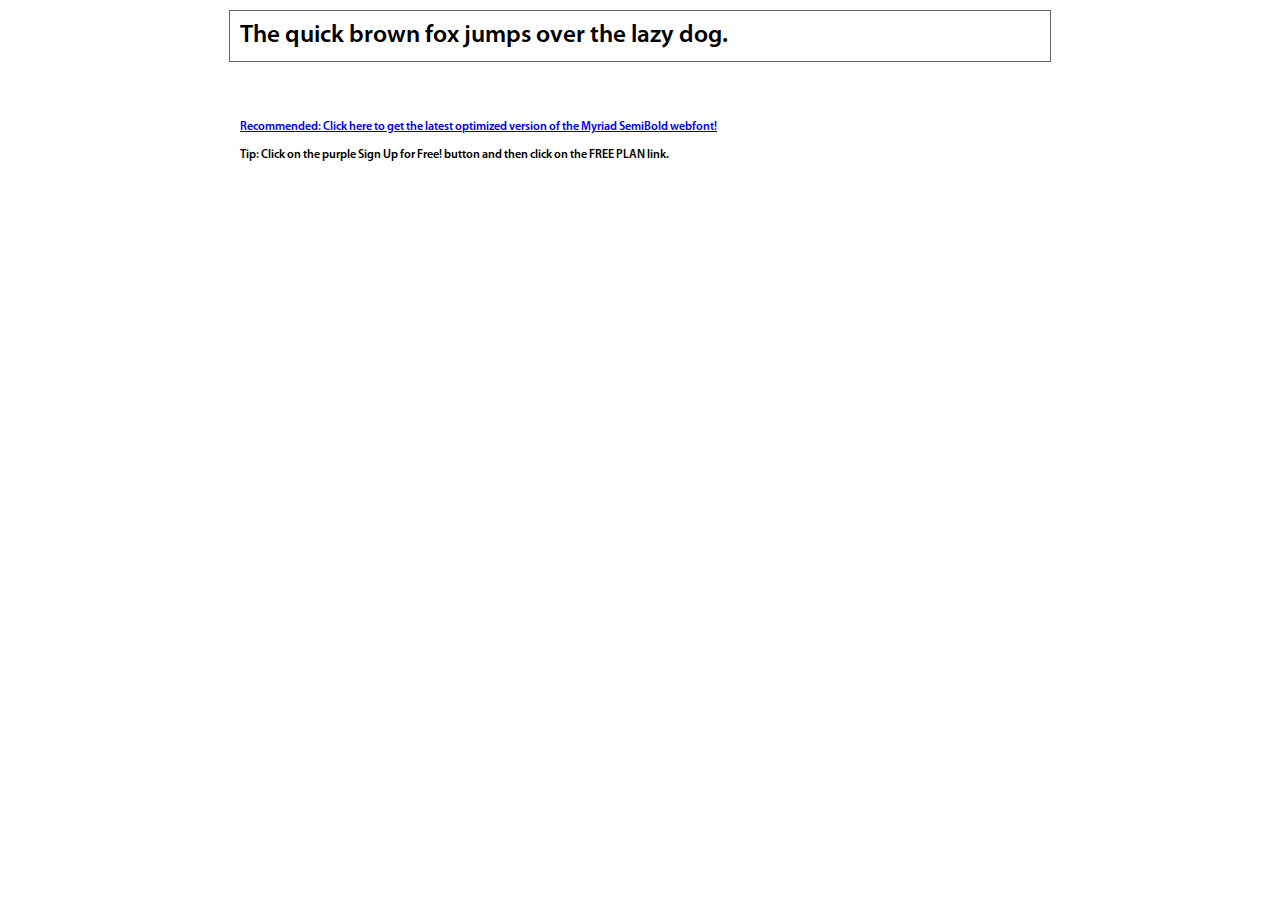
<file: fonts/Myriad-Pro-Semibold_31650/demo.html>
<!DOCTYPE html PUBLIC "-//W3C//DTD XHTML 1.0 Transitional//EN" "http://www.w3.org/TR/xhtml1/DTD/xhtml1-transitional.dtd">
<html xmlns="http://www.w3.org/1999/xhtml">
<head>
	<meta http-equiv="Content-Type" content="text/html; charset=utf-8" />
	<title>@font-face Demo</title>
	<link rel="stylesheet" href="fonts.css" type="text/css" charset="utf-8" />
	<style type="text/css">
	body {
		background-color:white;
		font-family:Verdana,Tahoma,Arial,Sans-Serif;
		color:black;
		font-size:12px;
	}

	.demo
	{
		font-family:'Conv_Myriad-Pro-Semibold_31650',Sans-Serif;
		width:800px;
		margin:10px auto;
		text-align:left;
		border:1px solid #666;
		padding:10px;
	}

	.hint
	{
		font-family:'Conv_Myriad-Pro-Semibold_31650',Sans-Serif;
		width:800px;
		margin:10px auto;
		text-align:left;
		border:1px;
		padding:10px;
	}
	</style>
</head>
<body>
	<div class="demo" style="font-size:25px">
		The quick brown fox jumps over the lazy dog.
	</div>


	<br>
	<br>
	<div class="hint">
		<a href="http://www.fonts.com/font/adobe/myriad/semibold/web-font?SiteId=64">Recommended: Click here to get the latest optimized version of the Myriad SemiBold webfont!</a><br /><br />
		Tip: Click on the purple <strong>Sign Up for Free!</strong> button and then click on the <strong>FREE PLAN</strong> link.
	</div>
</body>
</html>
</file>
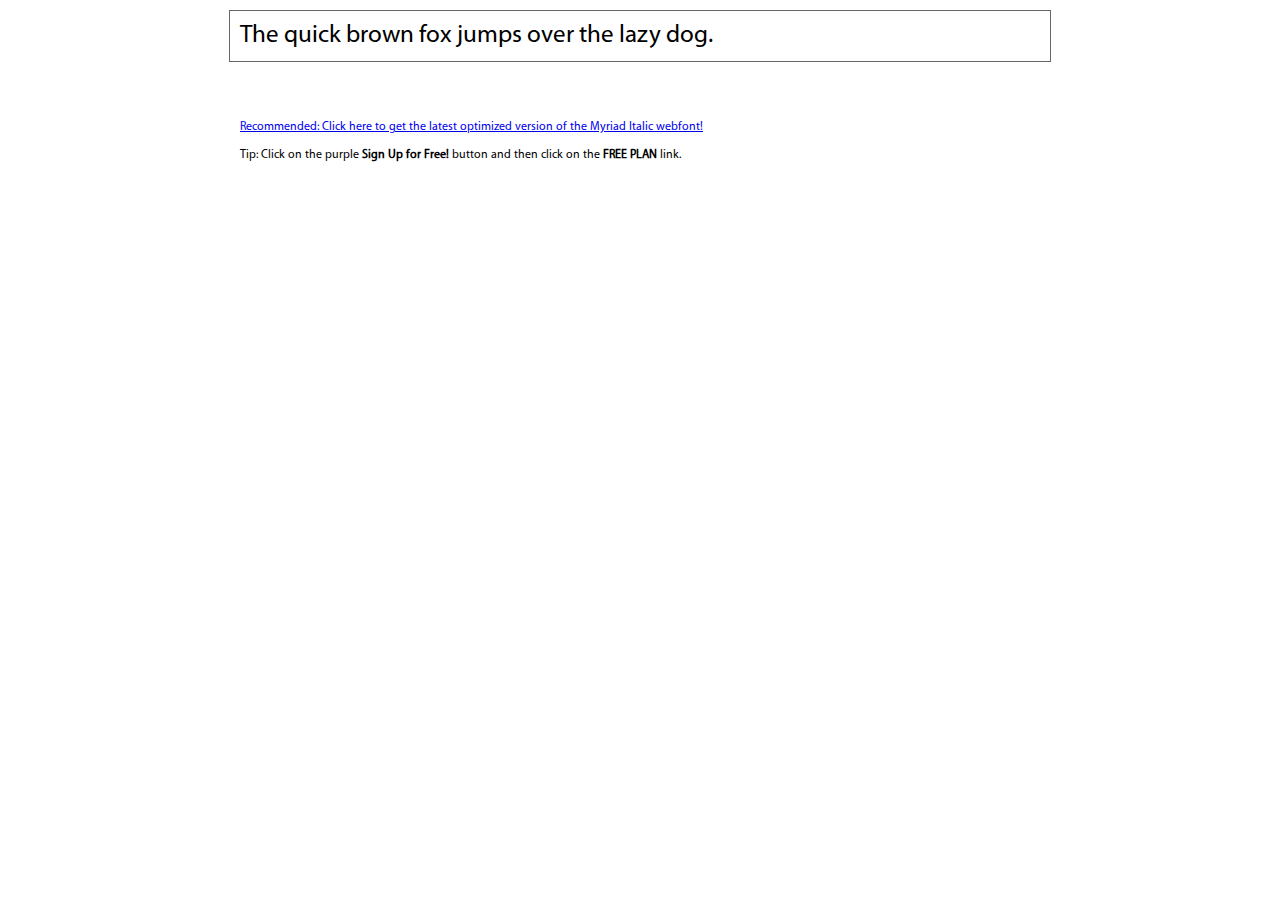
<file: fonts/Myriad-Pro_31655/demo.html>
<!DOCTYPE html PUBLIC "-//W3C//DTD XHTML 1.0 Transitional//EN" "http://www.w3.org/TR/xhtml1/DTD/xhtml1-transitional.dtd">
<html xmlns="http://www.w3.org/1999/xhtml">
<head>
	<meta http-equiv="Content-Type" content="text/html; charset=utf-8" />
	<title>@font-face Demo</title>
	<link rel="stylesheet" href="fonts.css" type="text/css" charset="utf-8" />
	<style type="text/css">
	body {
		background-color:white;
		font-family:Verdana,Tahoma,Arial,Sans-Serif;
		color:black;
		font-size:12px;
	}

	.demo
	{
		font-family:'Conv_Myriad-Pro_31655',Sans-Serif;
		width:800px;
		margin:10px auto;
		text-align:left;
		border:1px solid #666;
		padding:10px;
	}

	.hint
	{
		font-family:'Conv_Myriad-Pro_31655',Sans-Serif;
		width:800px;
		margin:10px auto;
		text-align:left;
		border:1px;
		padding:10px;
	}
	</style>
</head>
<body>
	<div class="demo" style="font-size:25px">
		The quick brown fox jumps over the lazy dog.
	</div>


	<br>
	<br>
	<div class="hint">
		<a href="http://www.fonts.com/font/adobe/myriad/italic/web-font?SiteId=64">Recommended: Click here to get the latest optimized version of the Myriad Italic webfont!</a><br /><br />
		Tip: Click on the purple <strong>Sign Up for Free!</strong> button and then click on the <strong>FREE PLAN</strong> link.
	</div>
</body>
</html>
</file>
<file: css/styleGame.css>
@charset "UTF-8";
* {
  padding: 0;
  margin: 0;
  border: 0; }

*, *:before, *:after {
  -moz-box-sizing: border-box;
  -webkit-box-sizing: border-box;
  box-sizing: border-box; }

:focus, :active {
  outline: none; }

a:focus, a:active {
  outline: none; }

nav, footer, header, aside {
  display: block; }

html, body {
  height: 100%;
  width: 100%;
  font-size: 100%;
  line-height: 1;
  font-size: 14px;
  -ms-text-size-adjust: 100%;
  -moz-text-size-adjust: 100%;
  -webkit-text-size-adjust: 100%; }

input, button, textarea {
  font-family: inherit; }

input::-ms-clear {
  display: none; }

button {
  cursor: pointer; }

button::-moz-focus-inner {
  padding: 0;
  border: 0; }

a, a:visited {
  text-decoration: none; }

a:hover {
  text-decoration: none; }

ul li {
  list-style: none; }

img {
  vertical-align: top; }

h1, h2, h3, h4, h5, h6 {
  font-size: inherit;
  font-weight: inherit; }

@font-face {
  font-family: 'Myriad-Pro';
  src: url("../fonts/Myriad-Pro_31655.eot");
  src: local("☺"), url("../fonts/Myriad-Pro_31655.woff") format("woff"), url("../fonts/Myriad-Pro_31655.ttf") format("truetype"), url("../fonts/Myriad-Pro_31655.svg") format("svg");
  font-weight: 400;
  font-style: normal; }

@font-face {
  font-family: 'Myriad-Pro';
  src: url("../fonts/Myriad-Pro-Bold_31631.eot");
  src: local("☺"), url("../fonts/Myriad-Pro-Bold_31631.woff") format("woff"), url("../fonts/Myriad-Pro-Bold_31631.ttf") format("truetype"), url("../fonts/Myriad-Pro-Bold_31631.svg") format("svg");
  font-weight: 700;
  font-style: normal; }

@font-face {
  font-family: 'Myriad-Pro';
  src: url("../fonts/Myriad-Pro-Semibold_31650.eot");
  src: local("☺"), url("../fonts/Myriad-Pro-Semibold_31650.woff") format("woff"), url("../fonts/Myriad-Pro-Semibold_31650.ttf") format("truetype"), url("../fonts/Myriad-Pro-Semibold_31650.svg") format("svg");
  font-weight: 600;
  font-style: normal; }

*, *::before, *::after {
  -webkit-box-sizing: inherit;
  box-sizing: inherit; }

img {
  max-width: 100%;
  height: auto; }

body, html {
  -webkit-box-sizing: border-box;
  box-sizing: border-box;
  height: 100%;
  font-size: 16px;
  font-family: 'Myriad-Pro';
  color: #000;
  background: #021016; }

.wrapper {
  overflow: hidden; }

.container {
  max-width: 1200px;
  margin: 0 auto;
  overflow: hidden;
  display: -webkit-box;
  display: -ms-flexbox;
  display: flex;
  -webkit-box-orient: vertical;
  -webkit-box-direction: normal;
  -ms-flex-direction: column;
  flex-direction: column;
  background: #fff; }
  @media (max-width: 1201px) {
    .container {
      max-width: 1140px; } }

.fixed-block {
  min-width: 100%;
  line-height: 1.2;
  color: #ffffff;
  font-size: calc(15px + 3 * ((100vw - 320px) / 1120));
  padding-top: 115px;
  background: url("../img/bg.jpg") center/cover no-repeat; }
  .fixed-block__body {
    padding: 0 0 60px 45px;
    max-width: 1230px;
    margin: 0 auto; }
    .fixed-block__body h1 {
      letter-spacing: -0.05em;
      font-size: calc(75px + 127 * ((100vw - 320px) / 1120));
      font-weight: 700;
      margin-bottom: 22px; }
    .fixed-block__body h3 {
      margin-left: 10px;
      max-width: 400px;
      margin-bottom: 30px; }
    .fixed-block__body a {
      color: #ffc600;
      margin-left: 10px; }
    .fixed-block__body span {
      color: #ffc600; }

.awesome {
  padding: 70px 0;
  height: 654px;
  background: url("../img/game1.jpg") center/cover no-repeat; }
  .awesome__body {
    padding-left: 45px; }
    .awesome__body h2 {
      line-height: 48px;
      font-weight: 700;
      letter-spacing: -0.05em;
      text-shadow: 7px 1px black;
      font-size: calc(50px + 10 * ((100vw - 320px) / 1120));
      max-width: 450px;
      margin-bottom: 60px; }
    .awesome__body span {
      color: #ffc600; }
  .awesome__list {
    display: -webkit-box;
    display: -ms-flexbox;
    display: flex; }
    .awesome__list a {
      text-decoration: none;
      font-size: 18px;
      line-height: 20px;
      text-shadow: 3px 0px 1px black;
      color: #ffc600;
      margin-right: 40px; }
      .awesome__list a:hover {
        color: #fff;
        border-bottom: 1px solid #ffc600;
        -webkit-transition: all 0.2s linear;
        -o-transition: all 0.2s linear;
        transition: all 0.2s linear; }

.about__body {
  -webkit-box-shadow: 0px 14px 41px 10px rgba(0, 0, 0, 0.33);
  box-shadow: 0px 14px 41px 10px rgba(0, 0, 0, 0.33);
  background: #fff;
  padding: 0 10px; }

.about__row {
  display: -webkit-box;
  display: -ms-flexbox;
  display: flex;
  -webkit-box-pack: justify;
  -ms-flex-pack: justify;
  justify-content: space-between;
  margin-top: 35px; }

.about__title {
  margin: 0 auto;
  -ms-flex-item-align: end;
  align-self: flex-end; }
  .about__title h4 {
    font-size: 30px;
    line-height: 1.2;
    font-weight: 600;
    color: #717171;
    margin-bottom: -25px;
    margin-left: 6px; }
    .about__title h4 span {
      font-size: 50px; }
  .about__title h2 {
    font-size: 80px;
    line-height: 1.2;
    font-weight: 600;
    position: relative; }
    .about__title h2::after {
      content: '';
      display: block;
      position: absolute;
      bottom: 0;
      right: 0;
      width: 133px;
      height: 1px;
      background: #c5c5c5;
      -webkit-transform: translate(0px, -10px);
      -ms-transform: translate(0px, -10px);
      transform: translate(0px, -10px); }
    .about__title h2 span {
      color: #ffc600; }

.about__desc {
  max-width: 620px;
  position: relative;
  padding-left: 10px; }
  .about__desc::before {
    content: '';
    display: block;
    position: absolute;
    top: 0;
    left: 0;
    width: 1px;
    height: 133px;
    background: #c5c5c5;
    -webkit-transform: translate(-10px, 10px);
    -ms-transform: translate(-10px, 10px);
    transform: translate(-10px, 10px); }

.about__desc-first {
  margin-bottom: 20px; }

.about__columns {
  -webkit-box-pack: center;
  -ms-flex-pack: center;
  justify-content: center;
  -webkit-box-align: center;
  -ms-flex-align: center;
  align-items: center;
  display: -webkit-box;
  display: -ms-flexbox;
  display: flex;
  -ms-flex-wrap: wrap;
  flex-wrap: wrap;
  margin: 111px 0; }

.about__column {
  position: relative;
  max-width: 250px;
  -webkit-box-flex: 0;
  -ms-flex: 0 0 33.3333%;
  flex: 0 0 33.3333%;
  text-align: center;
  margin: 0 45px; }
  .about__column:first-child {
    margin-left: 0px; }
  .about__column:last-child {
    margin-right: 0px; }
  .about__column p {
    font-size: 10px;
    line-height: 1.2; }
  .about__column h4 {
    font-size: 18px;
    line-height: 1.2;
    margin-bottom: 20px; }

.desc-first {
  font-size: 16px;
  line-height: 1.2; }

.desc-second {
  max-width: 585px;
  font-size: 14px;
  line-height: 1.2;
  color: #595959; }

.column__text {
  margin-bottom: 10px; }

.column__img {
  margin-bottom: 20px; }
  .column__img:hover {
    -webkit-transform: rotate(360deg);
    -ms-transform: rotate(360deg);
    transform: rotate(360deg);
    -webkit-transition-duration: 3s;
    -o-transition-duration: 3s;
    transition-duration: 3s;
    -webkit-transition: all 0.8s ease;
    -o-transition: all 0.8s ease;
    transition: all 0.8s ease; }

.title {
  font-size: 30px;
  line-height: 1.2;
  font-weight: 600;
  color: #000;
  padding-left: 80px;
  z-index: 2; }
  .title h2 {
    position: relative;
    display: inline-block; }
    .title h2::after {
      content: '';
      display: block;
      position: absolute;
      bottom: 0;
      right: 0;
      width: 133px;
      height: 1px;
      background: #c5c5c5;
      -webkit-transform: translate(0px, 0px);
      -ms-transform: translate(0px, 0px);
      transform: translate(0px, 0px);
      z-index: 2; }
    .title h2 span {
      font-size: 50px; }
      .title h2 span:first-child {
        color: #ffc600; }
      .title h2 span:last-child {
        color: #000; }

.projects {
  margin-top: -1px; }
  .projects__title {
    background: #fff;
    margin-bottom: 20px; }
  .projects__label {
    margin-left: 63px; }
  .projects__img {
    display: -webkit-box;
    display: -ms-flexbox;
    display: flex;
    -ms-flex-wrap: wrap;
    flex-wrap: wrap; }
    .projects__img img {
      display: block;
      -webkit-box-flex: 0;
      -ms-flex: 0 0 25%;
      flex: 0 0 25%;
      width: 100%;
      height: 100%;
      -o-object-fit: cover;
      object-fit: cover; }
      .projects__img img:hover {
        -webkit-filter: hue-rotate(45deg);
        filter: hue-rotate(45deg);
        -webkit-transition: all 0.3s linear;
        -o-transition: all 0.3s linear;
        transition: all 0.3s linear; }

.tabs__nav {
  margin-bottom: 25px;
  padding-left: 80px; }

.tabs__nav-btn {
  background-color: #fff;
  margin-right: 15px; }
  .tabs__nav-btn:last-child {
    margin-top: 15px; }
  .tabs__nav-btn._active::after {
    content: '';
    margin-top: 2px;
    display: block;
    width: 23px;
    height: 2px;
    background-color: #ffc600; }

.tabs__block {
  display: -webkit-box;
  display: -ms-flexbox;
  display: flex; }

.tabs__item {
  display: none;
  opacity: 0;
  -webkit-transition: all 1s linear 0s;
  -o-transition: all 1s linear 0s;
  transition: all 1s linear 0s; }
  .tabs__item._active {
    -webkit-transition: all 1s linear 0s;
    -o-transition: all 1s linear 0s;
    transition: all 1s linear 0s;
    opacity: 1;
    display: block; }
    .tabs__item._active img {
      display: block;
      cursor: pointer;
      width: 100%;
      height: 100%;
      -o-object-fit: cover;
      object-fit: cover; }
      .tabs__item._active img:hover {
        -webkit-transform: scale(1.4);
        -ms-transform: scale(1.4);
        transform: scale(1.4);
        -webkit-transition: all 0.3s linear;
        -o-transition: all 0.3s linear;
        transition: all 0.3s linear; }

.tabs__item-wrap {
  overflow: hidden;
  -webkit-box-flex: 0;
  -ms-flex: 0 0 25%;
  flex: 0 0 25%; }

.strategic img {
  max-width: 100%;
  height: 100%;
  -o-object-fit: cover;
  object-fit: cover; }

.strategic span {
  font-size: 50px; }

.strategic h3 {
  font-size: 30px;
  font-weight: 600; }

.strategic__title {
  margin-bottom: 45px;
  padding-top: 50px; }
  .strategic__title p {
    font-weight: 400;
    padding-right: 60px; }

.strategic__first-desc {
  font-size: 16px;
  margin-bottom: 20px;
  margin-top: 26px; }

.strategic__second-desc {
  font-size: 14px;
  line-height: 18px;
  color: #595959; }

.strategic__blocks {
  max-width: 860px;
  display: -webkit-box;
  display: -ms-flexbox;
  display: flex;
  -ms-flex-wrap: wrap;
  flex-wrap: wrap;
  margin: 0 auto; }
  .strategic__blocks:last-child {
    margin-bottom: 65px; }

.strategic__block {
  -webkit-box-flex: 0;
  -ms-flex: 0 0 50%;
  flex: 0 0 50%; }

.strategic__image {
  -webkit-box-flex: 0;
  -ms-flex: 0 0 100%;
  flex: 0 0 100%; }
  .strategic__image img {
    max-width: 100%;
    height: 100%;
    -o-object-fit: cover;
    object-fit: cover; }

.strategic__container {
  max-width: 860px; }

@media (min-width: 992px) {
  .strategic__content {
    -webkit-box-flex: 0;
    -ms-flex: 0 0 50%;
    flex: 0 0 50%;
    padding: 25px 65px 10px 33px; } }

@media (min-width: 992px) {
  .first-block {
    display: -webkit-box;
    display: -ms-flexbox;
    display: flex;
    -ms-flex-wrap: wrap;
    flex-wrap: wrap;
    -webkit-box-pack: end;
    -ms-flex-pack: end;
    justify-content: flex-end; } }

.block-right {
  padding: 100px 0px 10px 33px; }

.block-left {
  padding: 52px 40px 10px 20px; }

.services {
  color: #fff; }
  .services__title h2 {
    color: #fff; }
    .services__title h2 span:last-child {
      color: #fff; }
  .services__body {
    padding: 41px 15px 58px 15px;
    background: url("../img/bg-srevice.jpg") center/cover no-repeat; }
  .services__blocks {
    display: -webkit-box;
    display: -ms-flexbox;
    display: flex;
    -ms-flex-wrap: wrap;
    flex-wrap: wrap;
    -webkit-box-pack: end;
    -ms-flex-pack: end;
    justify-content: flex-end;
    padding-right: 150px; }
  .services__block {
    max-width: 280px;
    -webkit-box-flex: 0;
    -ms-flex: 0 0 50%;
    flex: 0 0 50%; }
    .services__block:nth-child(1), .services__block:nth-child(3) {
      padding-right: 45px; }
    .services__block:nth-child(2), .services__block:nth-child(4) {
      padding-left: 45px; }
    .services__block h3 {
      font-size: 18px;
      margin-bottom: 25px; }
    .services__block p {
      font-size: 11px;
      line-height: 15px; }

.first-blocks {
  margin-bottom: 70px;
  margin-top: 55px; }

.team__row {
  display: -webkit-box;
  display: -ms-flexbox;
  display: flex;
  -webkit-box-pack: justify;
  -ms-flex-pack: justify;
  justify-content: space-between;
  padding: 82px 0; }

.team__title h2::after {
  width: 84px; }

.team__desc {
  margin-right: 70px; }

.team__cards {
  display: -webkit-box;
  display: -ms-flexbox;
  display: flex; }

.team__card {
  margin-right: 20px;
  text-align: center; }
  .team__card h5 {
    font-weight: 600;
    line-height: 25px; }
  .team__card:last-child {
    margin-right: 0; }
  .team__card img {
    display: inline-block;
    margin-bottom: 16px; }

.desc__title {
  max-width: 630px;
  margin-bottom: 35px; }
  .desc__title h3 {
    font-size: 16px;
    line-height: 20px;
    color: #000000;
    margin-bottom: 15px; }
  .desc__title p {
    font-size: 14px;
    color: #595959; }

.testimonials {
  background: #000;
  padding: 55px 0px 80px 0; }
  .testimonials__title {
    color: #fff; }
    .testimonials__title h2 span:last-child {
      color: #ffc600; }
    .testimonials__title h2::after {
      width: 84px; }
  .testimonials__row {
    display: -webkit-box;
    display: -ms-flexbox;
    display: flex;
    -webkit-box-align: center;
    -ms-flex-align: center;
    align-items: center;
    color: #fff; }
  .testimonials__desc {
    max-width: 630px;
    margin: 0px 87px 0 90px; }
    .testimonials__desc h5 {
      font-size: 16px;
      line-height: 20px;
      margin-bottom: 20px; }
    .testimonials__desc p {
      font-size: 14px; }
  .testimonials__img {
    text-align: center; }
    .testimonials__img h5 {
      font-size: 16px;
      line-height: 30px;
      font-weight: 600; }
    .testimonials__img p {
      font-size: 14px; }
    .testimonials__img img {
      border: 3px solid #ffa800;
      border-radius: 50%;
      margin-bottom: 10px; }

.title-now {
  padding-left: 50px; }

.blogs__tabs {
  display: -webkit-box;
  display: -ms-flexbox;
  display: flex;
  -webkit-box-pack: justify;
  -ms-flex-pack: justify;
  justify-content: space-between;
  padding-bottom: 80px; }

.blogs__title {
  padding-top: 60px;
  margin-bottom: 50px; }
  .blogs__title h2 span:last-child {
    color: #ffc600; }
  .blogs__title h2::after {
    width: 84px; }

.blogs__card {
  -webkit-box-flex: 0;
  -ms-flex: 0 0 33.333%;
  flex: 0 0 33.333%;
  margin-bottom: 30px; }
  .blogs__card h5 {
    max-width: 180px;
    font-size: 15px;
    font-weight: 700;
    margin-bottom: 20px; }
  .blogs__card:first-child {
    margin-left: 0; }
  .blogs__card:last-child {
    margin-right: 0; }

.blogs__desc-first {
  margin: 10px 0 25px 0;
  font-size: 18px;
  color: #ffc600; }

.blogs__desc-second {
  max-width: 180px;
  font-size: 12px;
  color: #000000; }

.tabs-nav {
  -webkit-box-flex: 0;
  -ms-flex: 0 0 25%;
  flex: 0 0 25%;
  margin-left: 80px;
  display: -webkit-box;
  display: -ms-flexbox;
  display: flex;
  -webkit-box-orient: vertical;
  -webkit-box-direction: normal;
  -ms-flex-direction: column;
  flex-direction: column; }
  .tabs-nav__btn {
    margin-bottom: 30px;
    text-decoration: none;
    font-size: 18px;
    color: #000;
    background: #fff;
    text-align: left;
    margin-left: 48px; }
    .tabs-nav__btn._active {
      color: #ffc600;
      -webkit-transition: all 0.2s linear;
      -o-transition: all 0.2s linear;
      transition: all 0.2s linear; }
  .tabs-nav__btn-item {
    display: -webkit-box;
    display: -ms-flexbox;
    display: flex;
    -webkit-box-orient: vertical;
    -webkit-box-direction: normal;
    -ms-flex-direction: column;
    flex-direction: column; }
  .tabs-nav__body {
    -webkit-box-flex: 0;
    -ms-flex: 0 0 75%;
    flex: 0 0 75%; }
  .tabs-nav__item {
    display: none;
    margin-top: -130px; }
    .tabs-nav__item._active {
      display: -webkit-box;
      display: -ms-flexbox;
      display: flex;
      -ms-flex-wrap: wrap;
      flex-wrap: wrap;
      -ms-flex-pack: distribute;
      justify-content: space-around; }

.contact__row {
  display: -webkit-box;
  display: -ms-flexbox;
  display: flex; }

.contact__card {
  position: relative;
  -webkit-box-flex: 0;
  -ms-flex: 0 0 40%;
  flex: 0 0 40%; }

.contact__icon {
  position: absolute;
  top: calc(50% - 30px);
  left: calc(50% - 20px); }
  .contact__icon:hover {
    -webkit-transform: scale(1.05);
    -ms-transform: scale(1.05);
    transform: scale(1.05);
    -webkit-transition: 0.3s linear;
    -o-transition: 0.3s linear;
    transition: 0.3s linear;
    cursor: pointer; }

.contact__block {
  background: #2146b2;
  -webkit-box-flex: 0;
  -ms-flex: 0 0 60%;
  flex: 0 0 60%;
  padding-left: 75px; }

.contact__title {
  color: #fff;
  margin-bottom: 18px;
  margin-top: 32px; }
  .contact__title h2 span:last-child {
    color: #fff; }
  .contact__title h2::after {
    width: 160px; }

.contact__form {
  max-width: 421px; }
  .contact__form input {
    display: inline-block;
    padding: 12px 17px;
    border: 2px solid #babcc3;
    background: rgba(0, 0, 0, 0); }
    .contact__form input::-webkit-input-placeholder {
      font-size: 16px;
      font-weight: 600;
      color: #fff; }
    .contact__form input:-ms-input-placeholder {
      font-size: 16px;
      font-weight: 600;
      color: #fff; }
    .contact__form input::-ms-input-placeholder {
      font-size: 16px;
      font-weight: 600;
      color: #fff; }
    .contact__form input::placeholder {
      font-size: 16px;
      font-weight: 600;
      color: #fff; }

.contact__link a {
  text-decoration: none;
  font-size: 16px;
  font-weight: 600;
  color: #000;
  padding: 10px 35px;
  background: #ffc600;
  border-radius: 2px; }
  .contact__link a:hover {
    background: #fff;
    -webkit-transition: 0.2s linear;
    -o-transition: 0.2s linear;
    transition: 0.2s linear; }

.contact__text {
  margin: 65px 0 38px 20px;
  font-size: 16px;
  font-weight: 600;
  color: #ffffff; }
  .contact__text h6 {
    margin-bottom: 35px; }
  .contact__text p {
    margin-bottom: 20px; }
    .contact__text p span {
      font-size: 12px;
      font-weight: 400;
      padding-left: 20px; }

.contact__social img {
  margin-left: 20px; }

.contact__social:before {
  content: "";
  display: block;
  width: 412px;
  height: 2px;
  background: #7386bc;
  margin-bottom: 10px; }

.form__name {
  width: 412px;
  margin-bottom: 18px; }

.form__numer {
  margin-right: 45px;
  margin-bottom: 12px;
  width: 159px; }

.form__email {
  width: 206px; }

.form__message {
  width: 412px;
  height: 76px;
  padding: 12px 17px;
  border: 2px solid #babcc3;
  background: rgba(0, 0, 0, 0);
  font-size: 16px;
  margin-bottom: 22px; }
  .form__message::-webkit-input-placeholder {
    font-size: 16px;
    font-weight: 600;
    color: #fff; }
  .form__message:-ms-input-placeholder {
    font-size: 16px;
    font-weight: 600;
    color: #fff; }
  .form__message::-ms-input-placeholder {
    font-size: 16px;
    font-weight: 600;
    color: #fff; }
  .form__message::placeholder {
    font-size: 16px;
    font-weight: 600;
    color: #fff; }

.sub {
  padding: 0; }
  .sub__title {
    padding: 122px 0 60px 0;
    font-size: 60px;
    font-weight: 700;
    letter-spacing: -0.05em;
    color: #ffffff; }
    .sub__title span {
      color: #ffc600; }
  .sub__row {
    display: -webkit-box;
    display: -ms-flexbox;
    display: flex; }
  .sub__menu {
    -webkit-box-flex: 0;
    -ms-flex: 0 0 28%;
    flex: 0 0 28%;
    padding-left: 26px;
    background: #000;
    padding-bottom: 45px; }
  .sub__list {
    font-size: 16px;
    font-weight: 600;
    text-transform: uppercase; }
    .sub__list a {
      text-decoration: none;
      color: #ffffff; }
      .sub__list a:hover {
        color: #ffc600;
        -webkit-transition: 0.2s linear;
        -o-transition: 0.2s linear;
        transition: 0.2s linear; }
    .sub__list li {
      padding-bottom: 23px; }
      .sub__list li:last-child {
        margin-bottom: 30px; }
  .sub__social img {
    margin-left: 0; }
  .sub__social:before {
    width: 115px;
    background: #ffc600; }
  .sub__subtitle {
    -webkit-box-flex: 0;
    -ms-flex: 0 0 72%;
    flex: 0 0 72%;
    font-size: calc(50px + 60 * ((100vw - 320px) / 1120));
    line-height: 110px;
    font-weight: 700;
    letter-spacing: -0.05em;
    color: #ffffff;
    -webkit-box-align: center;
    -ms-flex-align: center;
    align-items: center;
    background: rgba(0, 0, 0, 0.6) url("../img/bg-footer.png") center/cover no-repeat;
    background-blend-mode: multiply; }
    .sub__subtitle span {
      color: #ffc600; }
  .sub__body {
    display: -webkit-box;
    display: -ms-flexbox;
    display: flex;
    -webkit-box-align: center;
    -ms-flex-align: center;
    align-items: center;
    min-height: 100%; }
    .sub__body h2 {
      margin: 100px 0 0 20px; }

.footer {
  padding: 20px;
  text-align: center;
  color: #fff;
  background: #3b4241; }

@media (max-width: 1200px) {
  .container {
    max-width: 970px; }
  .team__row {
    padding: 0 0 35px 0;
    -webkit-box-orient: vertical;
    -webkit-box-direction: normal;
    -ms-flex-direction: column;
    flex-direction: column;
    -webkit-box-align: center;
    -ms-flex-align: center;
    align-items: center; }
  .team__title {
    margin-bottom: 25px; }
  .team__desc {
    margin-right: 0;
    padding: 0 15px; }
  .team__cards {
    -webkit-box-pack: center;
    -ms-flex-pack: center;
    justify-content: center;
    -ms-flex-wrap: wrap;
    flex-wrap: wrap; }
  .team__card {
    margin: 0px 10px 25px 10px; }
    .team__card:last-child {
      margin-right: 10px; }
  .title-now {
    padding: 30px 15px 0 15px; }
  .title {
    padding-left: 20px; }
  .strategic__title p {
    padding-right: 15px; }
  .desc__title {
    text-align: center;
    max-width: 100%; }
  .blogs__menu {
    margin-left: 40px; }
  .tabs__nav {
    padding-left: 20px; }
  .tabs-nav {
    margin-left: 0; }
    .tabs-nav__body {
      -webkit-box-flex: 0;
      -ms-flex: 0 0 70%;
      flex: 0 0 70%; }
    .tabs-nav__item {
      margin-top: 0; }
  .contact__block {
    padding: 0 0px 22px 75px; }
  .contact__card img {
    min-height: 100%; } }

@media (max-width: 992px) {
  .container {
    max-width: 750px; }
  .awesome {
    padding: 120px 0;
    height: 100%; }
  .about__row {
    -webkit-box-orient: vertical;
    -webkit-box-direction: normal;
    -ms-flex-direction: column;
    flex-direction: column; }
  .about__title {
    margin: 0 auto 20px auto; }
  .about__desc {
    max-width: 500px;
    margin: 0 auto; }
  .about__column:nth-child(2) {
    margin-right: 0; }
  .about__column:last-child {
    margin: 35px 0 0 0; }
  .projects__title {
    text-align: center;
    padding-left: 0; }
  .tabs__nav {
    text-align: center;
    padding: 0 15px; }
  .strategic__title {
    padding-left: 0;
    text-align: center; }
    .strategic__title h2 {
      text-align: center;
      display: block; }
      .strategic__title h2::after {
        right: 32%; }
    .strategic__title p {
      padding: 0 20px; }
  .strategic__image {
    text-align: center; }
  .first-block {
    margin-bottom: 40px;
    padding: 0 15px; }
  .services__body {
    padding: 0px 15px 41px 15px; }
  .services__title {
    text-align: center; }
  .services__blocks {
    -webkit-box-pack: center;
    -ms-flex-pack: center;
    justify-content: center;
    padding-right: 0; }
  .testimonials__title {
    text-align: center;
    margin-bottom: 30px; }
  .testimonials__row {
    -webkit-box-orient: vertical;
    -webkit-box-direction: normal;
    -ms-flex-direction: column;
    flex-direction: column;
    padding: 0 15px; }
  .testimonials__desc {
    margin: 0px auto 25px auto; }
  .tabs-nav {
    -webkit-box-flex: 0;
    -ms-flex: 0 0 35%;
    flex: 0 0 35%;
    margin-left: 0; }
    .tabs-nav__body {
      -webkit-box-flex: 0;
      -ms-flex: 0 0 65%;
      flex: 0 0 65%; }
    .tabs-nav__item {
      margin-top: 0px; }
  .blogs__card {
    -webkit-box-flex: 0;
    -ms-flex: 0 0 50%;
    flex: 0 0 50%;
    max-width: 180px; }
  .blogs__tabs {
    padding-bottom: 20px; }
  .contact__card {
    display: none; }
  .contact__block {
    -webkit-box-flex: 0;
    -ms-flex: 0 0 100%;
    flex: 0 0 100%; }
  .sub {
    padding: 0px; }
    .sub__menu {
      padding-left: 10px;
      -webkit-box-flex: 1;
      -ms-flex: 1 0 28%;
      flex: 1 0 28%; }
    .sub__subtitle {
      -webkit-box-flex: 0;
      -ms-flex: 0 0 70%;
      flex: 0 0 70%; }
  .sub__subtitle {
    line-height: 75px; } }

@media (max-width: 767px) {
  .container {
    max-width: none; }
  .about__columns {
    margin: 60px 0; }
  .strategic__blocks {
    -webkit-box-orient: vertical;
    -webkit-box-direction: reverse;
    -ms-flex-direction: column-reverse;
    flex-direction: column-reverse;
    -webkit-box-align: center;
    -ms-flex-align: center;
    align-items: center;
    margin-bottom: 40px; }
    .strategic__blocks:last-child {
      -webkit-box-orient: vertical;
      -webkit-box-direction: normal;
      -ms-flex-direction: column;
      flex-direction: column; }
  .strategic__content, .block-left, .block-right {
    padding: 10px 20px 0px 20px; }
  .first-block {
    padding: 0; }
  .blogs__tabs {
    -webkit-box-orient: vertical;
    -webkit-box-direction: normal;
    -ms-flex-direction: column;
    flex-direction: column;
    -webkit-box-align: center;
    -ms-flex-align: center;
    align-items: center; }
  .blogs__title {
    margin-bottom: 30px; }
  .tabs-nav {
    -webkit-box-orient: horizontal;
    -webkit-box-direction: normal;
    -ms-flex-direction: row;
    flex-direction: row;
    -ms-flex-wrap: wrap;
    flex-wrap: wrap;
    -ms-flex-item-align: start;
    align-self: flex-start;
    margin-bottom: 30px; }
  .tabs-nav__btn-item {
    -webkit-box-orient: vertical;
    -webkit-box-direction: normal;
    -ms-flex-direction: column;
    flex-direction: column;
    display: -webkit-box;
    display: -ms-flexbox;
    display: flex; }
  .blogs__card {
    margin: 0 20px 30px 20px; }
    .blogs__card:first-child, .blogs__card:last-child {
      margin: 0 20px 30px 20px; } }

@media (max-width: 650px) {
  .tabs__block {
    -ms-flex-wrap: wrap;
    flex-wrap: wrap; }
  .tabs__item-wrap {
    -webkit-box-flex: 0;
    -ms-flex: 0 0 50%;
    flex: 0 0 50%; }
  .sub__row {
    -webkit-box-orient: vertical;
    -webkit-box-direction: reverse;
    -ms-flex-direction: column-reverse;
    flex-direction: column-reverse; }
  .sub__body h2 {
    margin: 0px; }
  .sub__subtitle {
    padding: 100px 15px; }
  .sub__title {
    padding: 52px 0 60px 0; } }

@media (max-width: 600px) {
  .about__columns {
    -webkit-box-orient: vertical;
    -webkit-box-direction: normal;
    -ms-flex-direction: column;
    flex-direction: column; }
  .about__column {
    max-width: 100%;
    margin: 0 0 30px 0; }
    .about__column:last-child {
      margin: 0; }
  .testimonials {
    padding: 0px 0px 60px 0; }
  .contact__block {
    padding: 0 15px 20px 15px; } }

@media (max-width: 550px) {
  .fixed-block {
    padding-top: 50px; }
    .fixed-block__body {
      padding: 0 0 60px 15px; }
  .awesome__body {
    padding-left: 15px; }
  .about__desc {
    max-width: 400px; }
  .first-blocks {
    margin-bottom: 45px; }
  .services__blocks {
    -webkit-box-orient: vertical;
    -webkit-box-direction: normal;
    -ms-flex-direction: column;
    flex-direction: column;
    -webkit-box-align: center;
    -ms-flex-align: center;
    align-items: center; }
  .services__block {
    margin-bottom: 25px; }
    .services__block:nth-child(1), .services__block .services__block:nth-child(3), .services__block:nth-child(2), .services__block .services__block:nth-child(4) {
      padding: 0px; } }

@media (max-width: 440px) {
  .about__desc::before {
    display: none; }
  .tabs-nav__btn {
    margin-left: 25px; }
  .contact__form input {
    margin-bottom: 15px;
    width: 300px; }
  .contact__text {
    margin: 65px 0 36px 0px; }
  .form__message {
    width: 300px; }
  .form__numer {
    margin-right: 0; } }

@media (max-width: 400px) {
  .awesome__list a {
    font-size: 16px;
    margin-right: 20px; } }
</file>
<file: fonts/Myriad-Pro-Bold_31631/fonts.css>
/** Generated by FG **/
@font-face {
	font-family: 'Conv_Myriad-Pro-Bold_31631';
	src: url('fonts/Myriad-Pro-Bold_31631.eot');
	src: local('☺'), url('fonts/Myriad-Pro-Bold_31631.woff') format('woff'), url('fonts/Myriad-Pro-Bold_31631.ttf') format('truetype'), url('fonts/Myriad-Pro-Bold_31631.svg') format('svg');
	font-weight: normal;
	font-style: normal;
}
</file>
<file: fonts/Myriad-Pro-Semibold_31650/fonts.css>
/** Generated by FG **/
@font-face {
	font-family: 'Conv_Myriad-Pro-Semibold_31650';
	src: url('fonts/Myriad-Pro-Semibold_31650.eot');
	src: local('☺'), url('fonts/Myriad-Pro-Semibold_31650.woff') format('woff'), url('fonts/Myriad-Pro-Semibold_31650.ttf') format('truetype'), url('fonts/Myriad-Pro-Semibold_31650.svg') format('svg');
	font-weight: normal;
	font-style: normal;
}
</file>
<file: fonts/Myriad-Pro_31655/fonts.css>
/** Generated by FG **/
@font-face {
	font-family: 'Conv_Myriad-Pro_31655';
	src: url('fonts/Myriad-Pro_31655.eot');
	src: local('☺'), url('fonts/Myriad-Pro_31655.woff') format('woff'), url('fonts/Myriad-Pro_31655.ttf') format('truetype'), url('fonts/Myriad-Pro_31655.svg') format('svg');
	font-weight: normal;
	font-style: normal;
}
</file>
